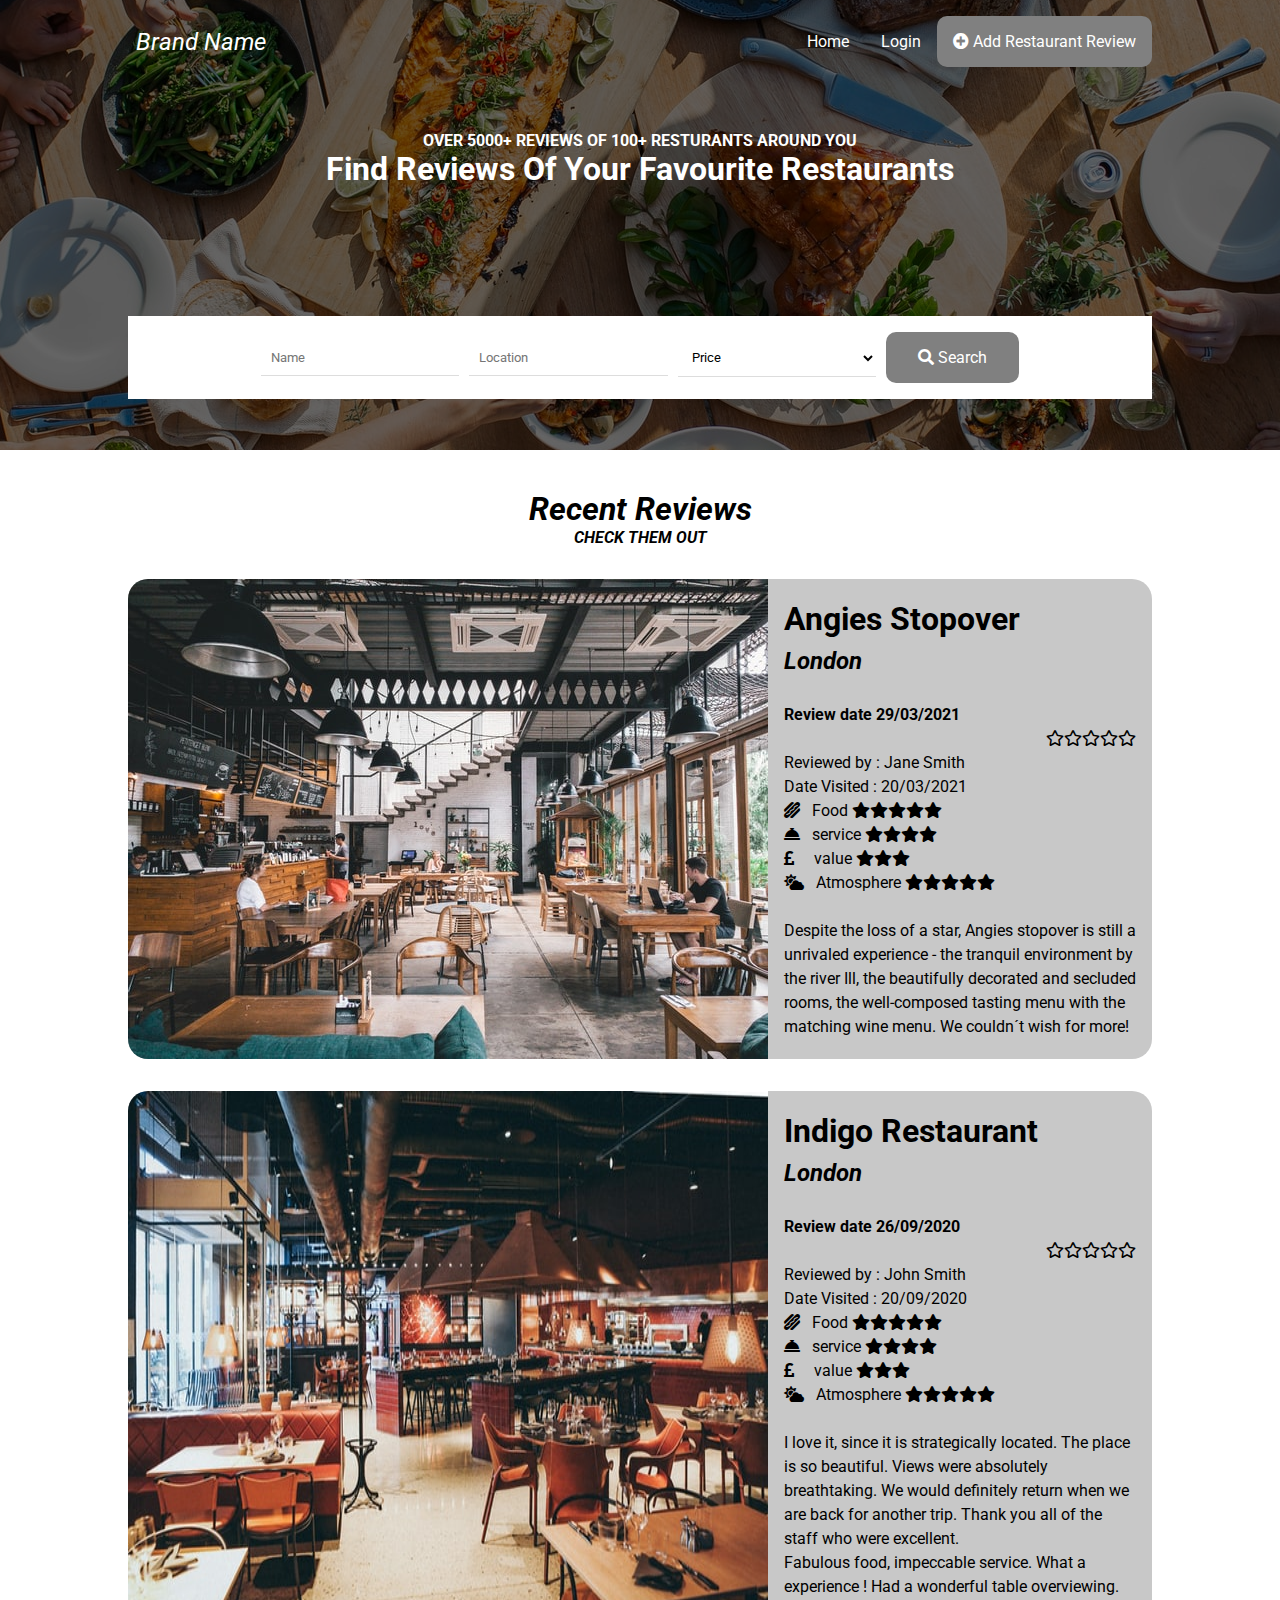
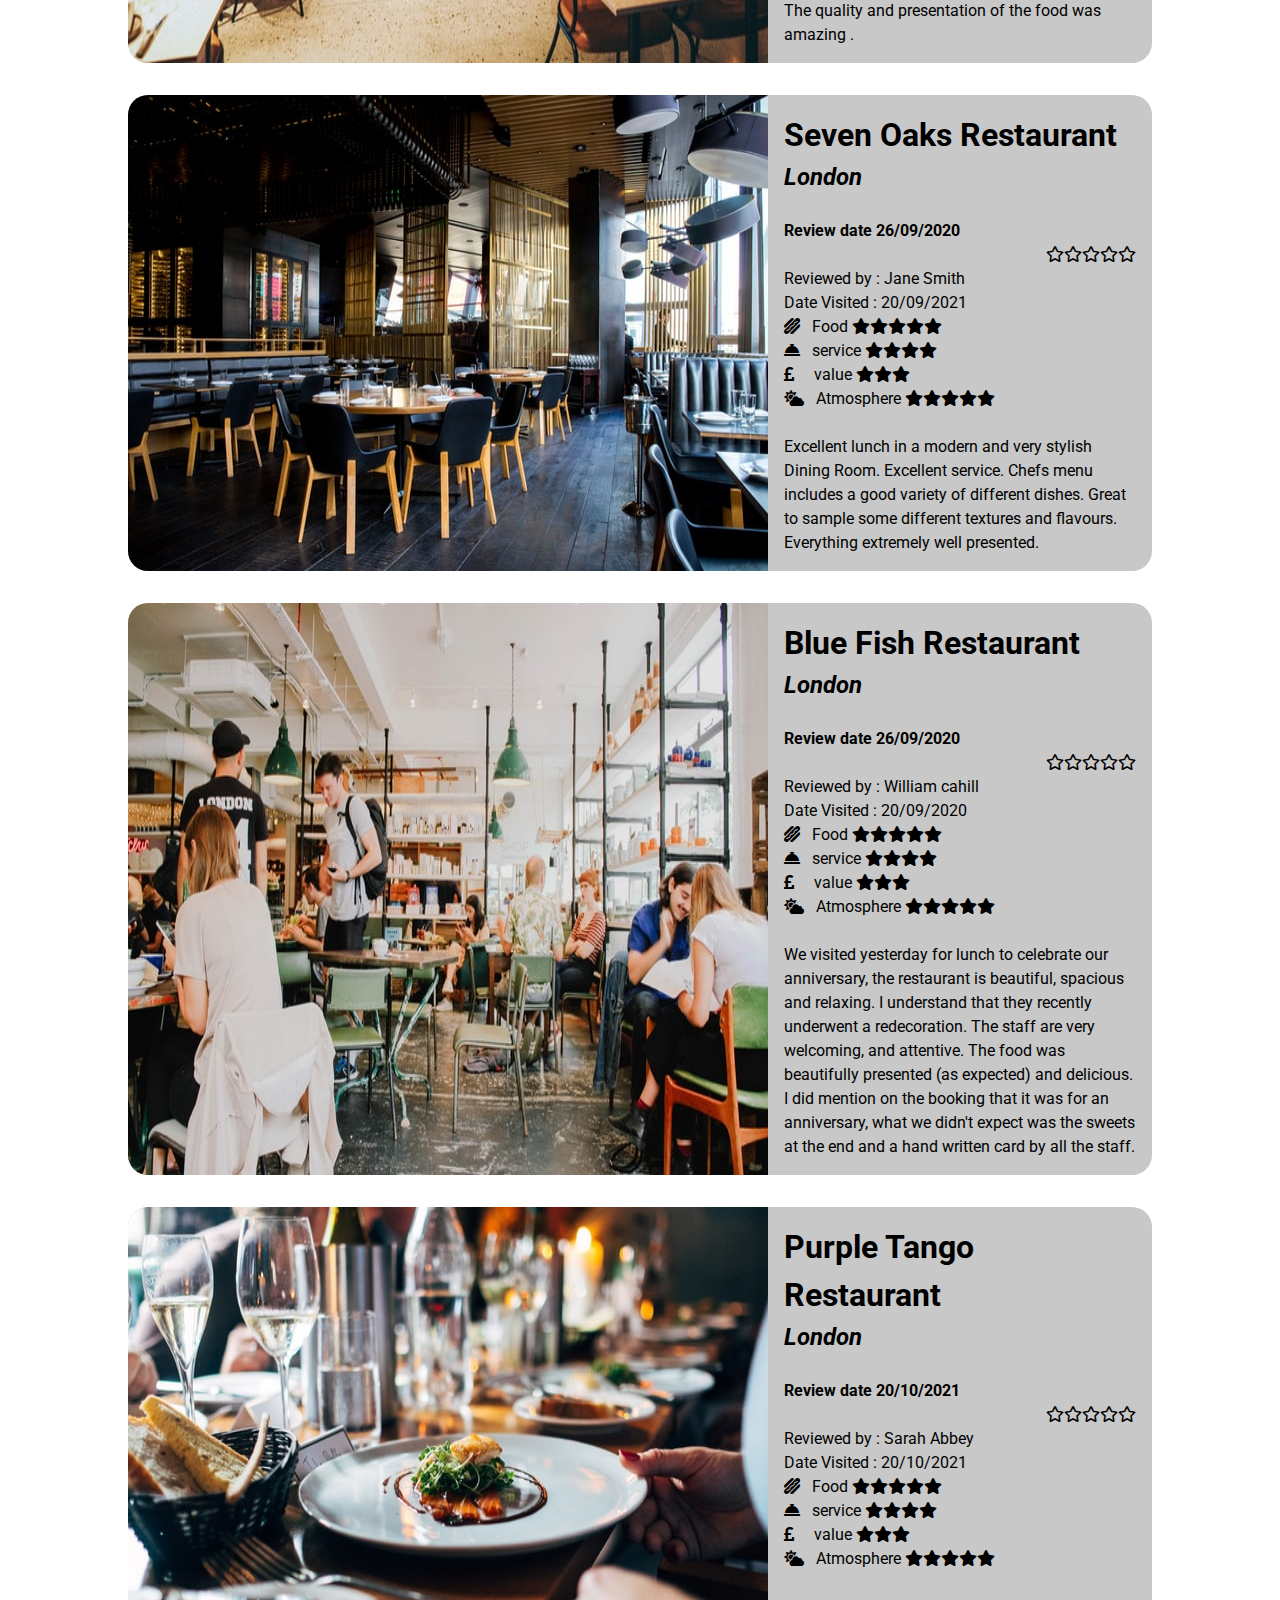
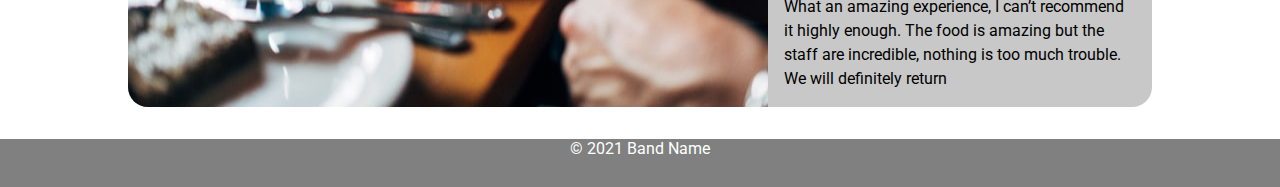
<file: index.html>
<!DOCTYPE html>
<html lang="en">
<head>
    <meta charset="UTF-8">
    <meta http-equiv="X-UA-Compatible" content="IE=edge">
    <meta name="viewport" content="width=device-width, initial-scale=1.0">
    <link rel="stylesheet" href="https://cdnjs.cloudflare.com/ajax/libs/font-awesome/5.15.3/css/all.min.css">
    <link rel="stylesheet" href="css/mainStyle.css">
    <script src="js/script.js" defer></script>
    <title>Review Site</title>
</head>
<body>
    <div class="img-container">
            <nav class="navbar main-container">
                <div class="brand-title">Brand Name</div>
                <a href="#" class="toggle-button">
                    <span class="bar"></span>
                    <span class="bar"></span>
                    <span class="bar"></span>
                </a>
                <div class="navbar-links">
                    <ul>
                        <li><a href="#">Home</a></li>
                        <li><a href="login.html">Login</a></li>
                        <li><a href="addNewRestaurant.html" class="btn"><i class="fas fa-plus-circle"></i>      Add Restaurant Review</a></li>
                    </ul>
                </div>
            </nav>
            <div class="search main-container">
                <div class="herotext">
                    <h2>OVER 5000+ REVIEWS OF 100+ RESTURANTS AROUND YOU</h2>
                    <h1>Find Reviews Of Your Favourite Restaurants</h1>
                </div>
                <div class="form-wrapper">
                    <form class="form-inline" action="#">
                        <input class="inlinestyle" type="email" id="text" placeholder="Name" name="Restaurant">
                        <input class="inlinestyle" type="text" id="location" placeholder="Location" name="location">
                        <select name="price" class="inlinestyle">
                            <option selected>Price</option>
                            <option value="£10 - £50">£10 - £50</option>
                            <option value="£50 - £100">£50 - £100</option>
                            <option value="£100 - £200">£100 - £200</option>
                        </select>
                        <a href="#" class="sbtn"><i class="fas fa-search"></i></i> Search</a>
                    </form>
                </div>
            </div>
    </div>
    <div>
        <div class="card-heading">
            <h2>Recent Reviews</h2>
            <h3>CHECK THEM OUT</h3>
        </div>
        <div class="card-container sub-container">
            <img src="images/restaurant1.jpg" alt="restaurant">
            <div class="card-txt">
                <h1 class="restName"> <a href="restaurantPage.html"> Angies Stopover </a> </h1>
                <h2 class="slant">London</h2> <br>
                <h4>Review date 29/03/2021</h4>
                <p class="star-rating"><i class="far fa-star"></i><i class="far fa-star"></i><i class="far fa-star"></i><i class="far fa-star"></i><i class="far fa-star"></i></p>
                <p class="reviewedBy">Reviewed by : Jane Smith</p>
                <p>Date Visited : 20/03/2021</p>
                <div class="ratings">
                <p><i class="fas fa-hotdog"></i> &nbsp; Food <i class="fas fa-star"></i><i class="fas fa-star"></i><i class="fas fa-star"></i><i class="fas fa-star"></i><i class="fas fa-star"></i></p>
                <p><i class="fas fa-concierge-bell"></i> &nbsp; service  <i class="fas fa-star"></i><i class="fas fa-star"></i><i class="fas fa-star"></i><i class="fas fa-star"></i> </p>
                <p><i class="fas fa-pound-sign"></i> &nbsp;  &nbsp; value <i class="fas fa-star"></i><i class="fas fa-star"></i><i class="fas fa-star"></i> 
                </p>
                <p><i class="fas fa-cloud-sun"></i> &nbsp; Atmosphere  <i class="fas fa-star"></i><i class="fas fa-star"></i><i class="fas fa-star"></i><i class="fas fa-star"></i><i class="fas fa-star"></i> </p>
                </div>
                <p class="restReview"> Despite the loss of a star, Angies stopover is still a unrivaled experience - the tranquil environment by the river Ill, the beautifully decorated and secluded rooms, the well-composed tasting menu with the matching wine menu. We couldn´t wish for more!
                </p>
            </div>
        </div>
        <div class="card-container sub-container">
            <img src="images/restaurant2.jpg" alt="restaurant">
            <div class="card-txt">
                <h1 class="restName"> <a href="restaurantPage2.html">Indigo Restaurant</a> </h1>
                <h2 class="slant">London</h2> <br>
                <h4>Review date 26/09/2020</h4>
                <p class="star-rating"><i class="far fa-star"></i><i class="far fa-star"></i><i class="far fa-star"></i><i class="far fa-star"></i><i class="far fa-star"></i></p>
                <p class="reviewedBy">Reviewed by : John Smith</p>
                <p>Date Visited : 20/09/2020</p>
                <div class="ratings">
                <p><i class="fas fa-hotdog"></i> &nbsp; Food <i class="fas fa-star"></i><i class="fas fa-star"></i><i class="fas fa-star"></i><i class="fas fa-star"></i><i class="fas fa-star"></i></p>
                <p><i class="fas fa-concierge-bell"></i> &nbsp; service  <i class="fas fa-star"></i><i class="fas fa-star"></i><i class="fas fa-star"></i><i class="fas fa-star"></i> </p>
                <p><i class="fas fa-pound-sign"></i> &nbsp;  &nbsp; value <i class="fas fa-star"></i><i class="fas fa-star"></i><i class="fas fa-star"></i> 
                </p>
                <p><i class="fas fa-cloud-sun"></i> &nbsp; Atmosphere  <i class="fas fa-star"></i><i class="fas fa-star"></i><i class="fas fa-star"></i><i class="fas fa-star"></i><i class="fas fa-star"></i> </p>
                </div>
                <p class="restReview"> I love it, since it is strategically located. The place is so beautiful. Views were absolutely breathtaking. We would definitely return when we are back for another trip. Thank you all of the staff who were excellent.
                </p>
                <p>Fabulous food, impeccable service. What a experience ! Had a wonderful table overviewing. The quality and presentation of the food was amazing . </p>
            </div>
        </div>
        <div class="card-container sub-container">
            <img src="images/restaurant3.jpg" alt="restaurant">
            <div class="card-txt">
                <h1 class="restName"> <a href="restaurantPage3.html"> Seven Oaks Restaurant</a></h1>
                <h2 class="slant">London</h2> <br>
                <h4>Review date 26/09/2020</h4>
                <p class="star-rating"><i class="far fa-star"></i><i class="far fa-star"></i><i class="far fa-star"></i><i class="far fa-star"></i><i class="far fa-star"></i></p>
                <p class="reviewedBy">Reviewed by : Jane Smith</p>
                <p>Date Visited : 20/09/2021</p>
                <div class="ratings">
                <p><i class="fas fa-hotdog"></i> &nbsp; Food <i class="fas fa-star"></i><i class="fas fa-star"></i><i class="fas fa-star"></i><i class="fas fa-star"></i><i class="fas fa-star"></i></p>
                <p><i class="fas fa-concierge-bell"></i> &nbsp; service  <i class="fas fa-star"></i><i class="fas fa-star"></i><i class="fas fa-star"></i><i class="fas fa-star"></i> </p>
                <p><i class="fas fa-pound-sign"></i> &nbsp;  &nbsp; value <i class="fas fa-star"></i><i class="fas fa-star"></i><i class="fas fa-star"></i> 
                </p>
                <p><i class="fas fa-cloud-sun"></i> &nbsp; Atmosphere  <i class="fas fa-star"></i><i class="fas fa-star"></i><i class="fas fa-star"></i><i class="fas fa-star"></i><i class="fas fa-star"></i> </p>
                </div>
                <p class="restReview"> Excellent lunch in a modern and very stylish Dining Room. Excellent service. Chefs menu includes a good variety of different dishes. Great to sample some different textures and flavours. Everything extremely well presented.  </p>
            </div>
        </div>
        <div class="card-container sub-container">
            <img src="images/restaurant4.jpg" alt="restaurant">
            <div class="card-txt">
                <h1 class="restName"> <a href="restaurantPage4.html"> Blue Fish Restaurant</a></h1>
                <h2 class="slant">London</h2> <br>
                <h4>Review date 26/09/2020</h4>
                <p class="star-rating"><i class="far fa-star"></i><i class="far fa-star"></i><i class="far fa-star"></i><i class="far fa-star"></i><i class="far fa-star"></i></p>
                <p class="reviewedBy">Reviewed by : William cahill</p>
                <p>Date Visited : 20/09/2020</p>
                <div class="ratings">
                <p><i class="fas fa-hotdog"></i> &nbsp; Food <i class="fas fa-star"></i><i class="fas fa-star"></i><i class="fas fa-star"></i><i class="fas fa-star"></i><i class="fas fa-star"></i></p>
                <p><i class="fas fa-concierge-bell"></i> &nbsp; service  <i class="fas fa-star"></i><i class="fas fa-star"></i><i class="fas fa-star"></i><i class="fas fa-star"></i> </p>
                <p><i class="fas fa-pound-sign"></i> &nbsp;  &nbsp; value <i class="fas fa-star"></i><i class="fas fa-star"></i><i class="fas fa-star"></i> 
                </p>
                <p><i class="fas fa-cloud-sun"></i> &nbsp; Atmosphere  <i class="fas fa-star"></i><i class="fas fa-star"></i><i class="fas fa-star"></i><i class="fas fa-star"></i><i class="fas fa-star"></i> </p>
                </div>
                <p class="restReview"> We visited yesterday for lunch to celebrate our anniversary, the restaurant is beautiful, spacious and relaxing. I understand that they recently underwent a redecoration. The staff are very welcoming, and attentive. The food was beautifully presented (as expected) and delicious. I did mention on the booking that it was for an anniversary, what we didn't expect was the sweets at the end and a hand written card by all the staff.  </p>
            </div>
        </div>
        <div class="card-container sub-container">
            <img src="images/restaurant5.jpg" alt="restaurant">
            <div class="card-txt">
                <h1 class="restName"> <a href="restaurantPage5.html"> Purple Tango Restaurant</a></h1>
                <h2 class="slant">London</h2> <br>
                <h4>Review date 20/10/2021</h4>
                <p class="star-rating"><i class="far fa-star"></i><i class="far fa-star"></i><i class="far fa-star"></i><i class="far fa-star"></i><i class="far fa-star"></i></p>
                <p class="reviewedBy">Reviewed by : Sarah Abbey</p>
                <p>Date Visited : 20/10/2021</p>
                <div class="ratings">
                <p><i class="fas fa-hotdog"></i> &nbsp; Food <i class="fas fa-star"></i><i class="fas fa-star"></i><i class="fas fa-star"></i><i class="fas fa-star"></i><i class="fas fa-star"></i></p>
                <p><i class="fas fa-concierge-bell"></i> &nbsp; service  <i class="fas fa-star"></i><i class="fas fa-star"></i><i class="fas fa-star"></i><i class="fas fa-star"></i> </p>
                <p><i class="fas fa-pound-sign"></i> &nbsp;  &nbsp; value <i class="fas fa-star"></i><i class="fas fa-star"></i><i class="fas fa-star"></i> 
                </p>
                <p><i class="fas fa-cloud-sun"></i> &nbsp; Atmosphere  <i class="fas fa-star"></i><i class="fas fa-star"></i><i class="fas fa-star"></i><i class="fas fa-star"></i><i class="fas fa-star"></i> </p>
                </div>
                <p class="restReview"> What an amazing experience, I can’t recommend it highly enough.
                The food is amazing but the staff are incredible, nothing is too much trouble. We will definitely return </p>
            </div>
        </div>
    </div>
    <div class="footer">
         <p> &copy; 2021 Band Name</p>
    </div>


</body>
</html>
</file>
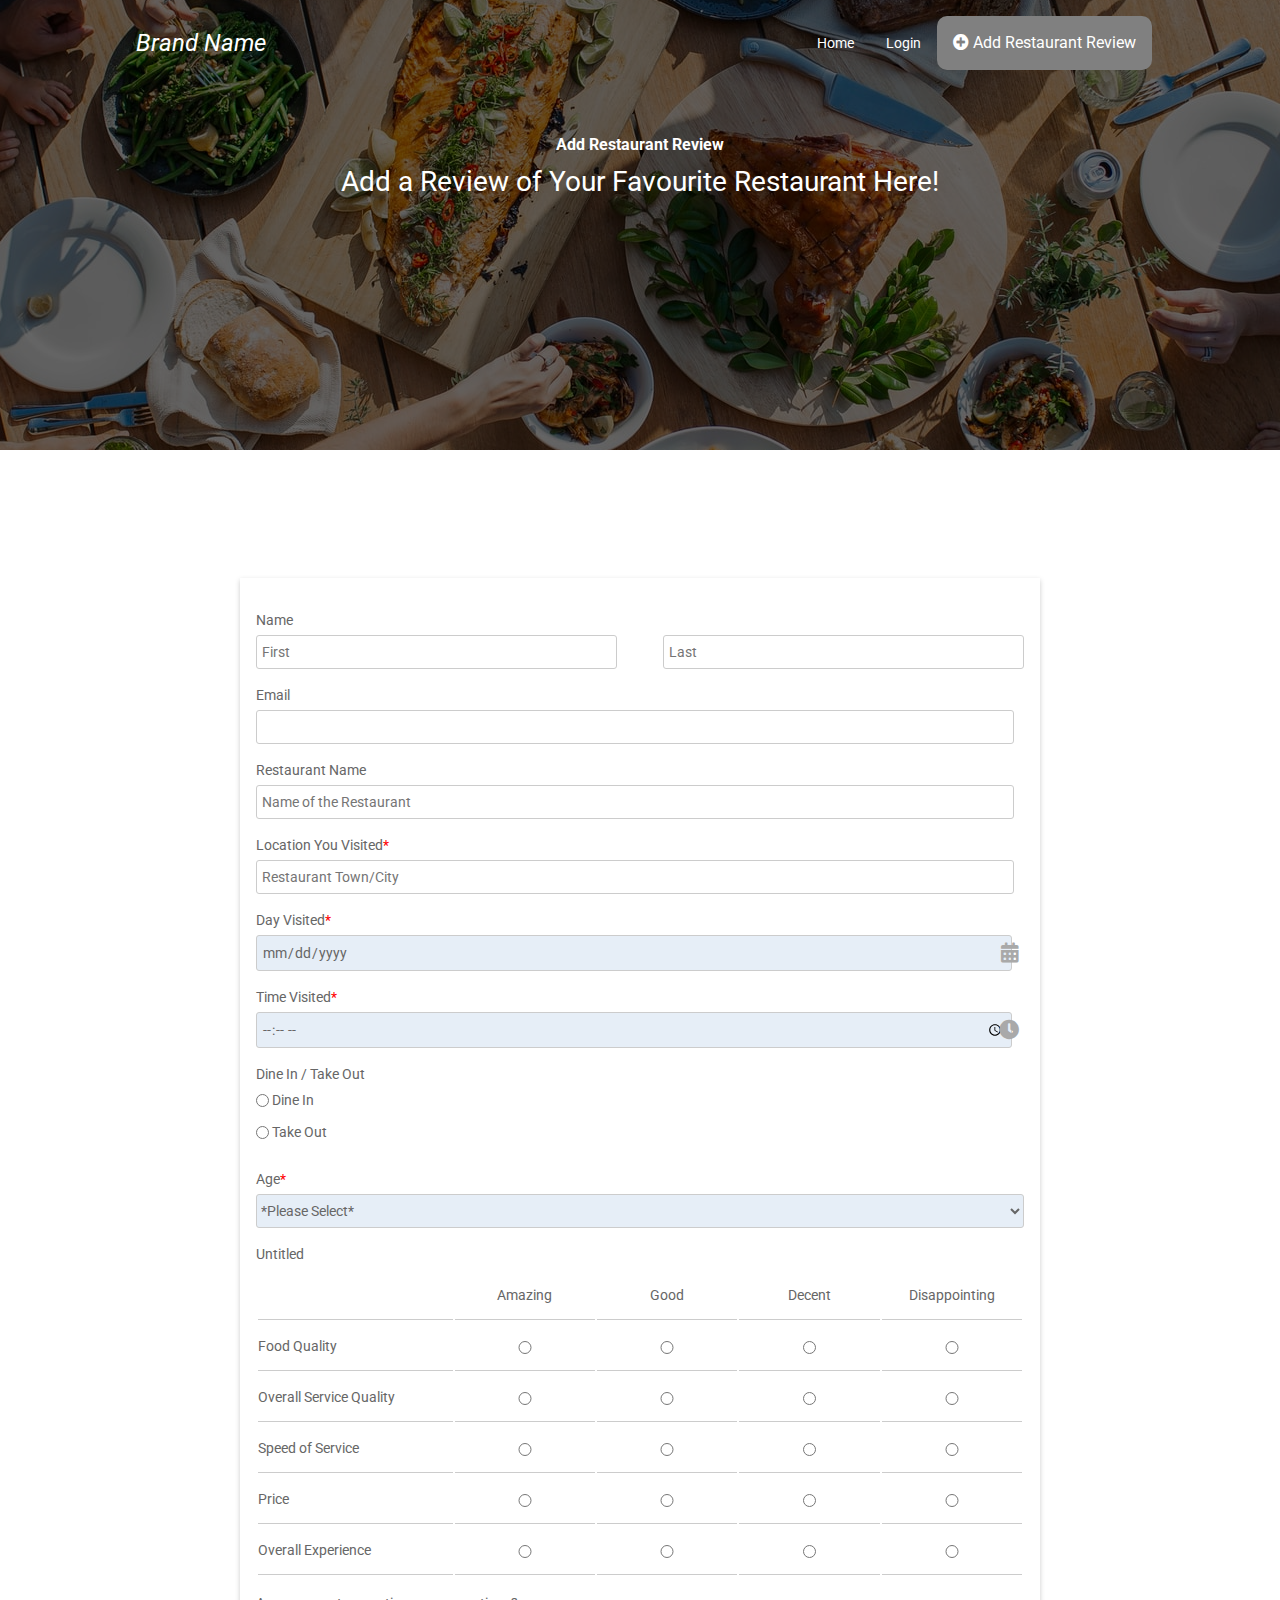
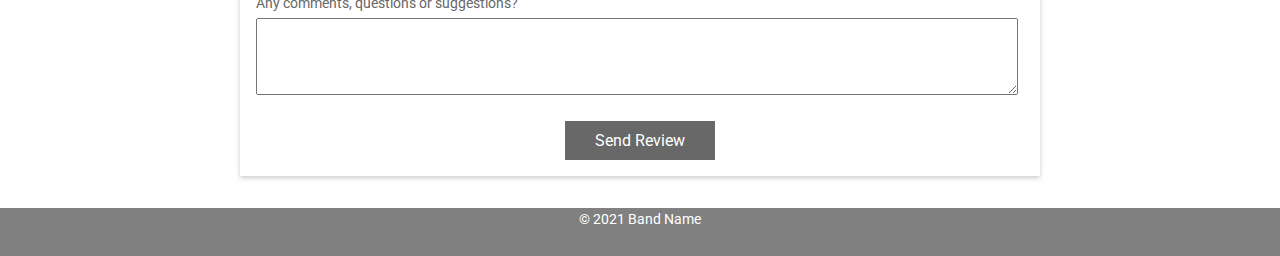
<file: addNewRestaurant.html>
<!DOCTYPE html>
<html lang="en">
<head>
    <meta charset="UTF-8">
    <meta http-equiv="X-UA-Compatible" content="IE=edge">
    <meta name="viewport" content="width=device-width, initial-scale=1.0">
    <link rel="stylesheet" href="https://cdnjs.cloudflare.com/ajax/libs/font-awesome/5.15.3/css/all.min.css">
    <link rel="stylesheet" href="/css/reviewFormstyle.css">
    <link rel="stylesheet" href="css/mainStyle.css">
    <script src="js/script.js" defer></script>
    <title>Review Site</title>
</head>
<body>
    <div class="img-container">
            <nav class="navbar main-container">
                <div class="brand-title">Brand Name</div>
                <a href="#" class="toggle-button">
                    <span class="bar"></span>
                    <span class="bar"></span>
                    <span class="bar"></span>
                </a>
                <div class="navbar-links">
                    <ul>
                        <li><a href="index.html">Home</a></li>
                        <li><a href="login.html">Login</a></li>
                        <li><a href="addNewRestaurant.html" class="btn"><i class="fas fa-plus-circle"></i>      Add Restaurant Review</a></li>
                    </ul>
                </div>
            </nav>
            <div class="search main-container">
                <div class="herotext">
                    <h2>Add Restaurant Review</h2>
                    <h1>Add a Review of Your Favourite Restaurant Here!</h1>
                </div>
            </div>
    </div>
    <div id="testbox">
        <form action="/">
        
          <h4>Name</h4>
          <div class="name">
            <input type="text" name="name" placeholder="First" />
            <input type="text" name="name" placeholder="Last" />
          </div>
          <h4>Email</h4>
          <input type="email" name="Email" />
          <h4>Restaurant Name</h4>
            <input type="text" name="restaurant_name" placeholder="Name of the Restaurant" />
          <h4>Location You Visited<span>*</span></h4>
          <input type="text" name="restaurant_location" placeholder="Restaurant Town/City" />
          <h4>Day Visited<span>*</span></h4>
          <div class="day-visited">
            <input type="date" name="dayvisited" required/>
            <i class="fas fa-calendar-alt"></i>
          </div>
          <h4>Time Visited<span>*</span></h4>
      <div class="time-visited">
            <input type="time" name="timevisited" required/>
            <i class="fas fa-clock"></i>
          </div>
          <h4>Dine In / Take Out</h4>
          <div class="question-answer">
            <label><input type="radio" value="none" name="Dine" /> Dine In</label>
            <label><input type="radio" value="none" name="Dine" /> Take Out</label>
          </div>
          <h4>Age<span>*</span></h4>
          <select>
            <option class="disabled" value="location" disabled selected>*Please Select*</option>
            <option value="under 13">Under 13</option>
            <option value="13-17">13-17</option>
            <option value="18-24">18-24</option>
            <option value="25-34">25-34</option>
            <option value="35-44">35-44</option>
            <option value="45-54">45-54</option>
            <option value="55 or older">55 or older</option>
          </select>
          <h4>Untitled</h4>
          <table>
            <tr>
              <th class="first-col"></th>
              <th>Amazing</th>
              <th>Good</th>
              <th>Decent</th>
              <th>Disappointing</th>
            </tr>
            <tr>
              <td class="first-col">Food Quality</td>
              <td><input type="radio" value="none" name="Food" /></td>
              <td><input type="radio" value="none" name="Food" /></td>
              <td><input type="radio" value="none" name="Food" /></td>
              <td><input type="radio" value="none" name="Food" /></td>
            </tr>
            <tr>
              <td class="first-col">Overall Service Quality</td>
              <td><input type="radio" value="none" name="Service" /></td>
              <td><input type="radio" value="none" name="Service" /></td>
              <td><input type="radio" value="none" name="Service" /></td>
              <td><input type="radio" value="none" name="Service" /></td>
            </tr>
            <tr>
              <td class="first-col">Speed of Service</td>
              <td><input type="radio" value="none" name="Speed" /></td>
              <td><input type="radio" value="none" name="Speed" /></td>
              <td><input type="radio" value="none" name="Speed" /></td>
              <td><input type="radio" value="none" name="Speed" /></td>
            </tr>
            <tr>
              <td class="first-col">Price</td>
              <td><input type="radio" value="none" name="Price" /></td>
              <td><input type="radio" value="none" name="Price" /></td>
              <td><input type="radio" value="none" name="Price" /></td>
              <td><input type="radio" value="none" name="Price" /></td>
            </tr>
            <tr>
              <td class="first-col">Overall Experience</td>
              <td><input type="radio" value="none" name="Experience" /></td>
              <td><input type="radio" value="none" name="Experience" /></td>
              <td><input type="radio" value="none" name="Experience" /></td>
              <td><input type="radio" value="none" name="Experience" /></td>
            </tr>
          </table>
          <h4>Any comments, questions or suggestions?</h4>
          <textarea rows="5"></textarea>
          <div class="btn-block">
            <button type="submit" href="/">Send Review</button>
          </div>
        </form>
    </div>
    <div class="footer">
         <p> &copy; 2021 Band Name</p>
    </div>


</body>
</html>
</file>
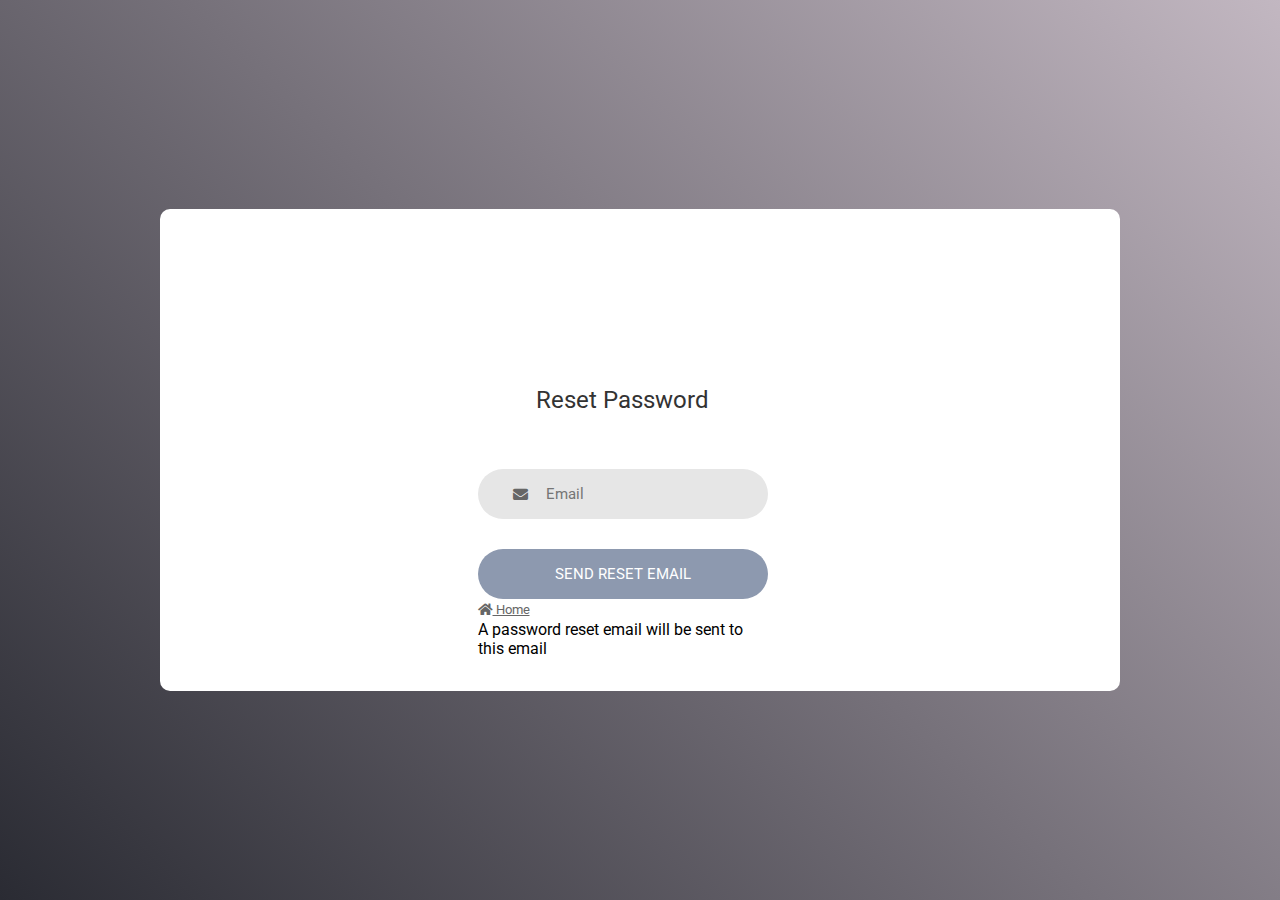
<file: forgotPassword.html>
<!DOCTYPE html>
<html lang="en">
<head>
	<title>Forgot Password</title>
	<meta charset="UTF-8">
	<meta name="viewport" content="width=device-width, initial-scale=1">
	<link rel="stylesheet" href="https://cdnjs.cloudflare.com/ajax/libs/font-awesome/5.15.3/css/all.min.css">
	<link rel="stylesheet" type="text/css" href="/css/loginForm.css">

</head>
<body>
	
	<div class="limiter">
		<div class="container-login100">
			<div class="wrap-login100">

				<form class="login100-form validate-form">
					<span class="login100-form-title">
						Reset Password
					</span>

					<div class="wrap-input100 validate-input" data-validate = "Valid email is required: ex@abc.xyz">
						<input class="input100" type="text" name="email" placeholder="Email">
						<span class="focus-input100"></span>
						<span class="symbol-input100">
							<i class="fa fa-envelope" aria-hidden="true"></i>
						</span>
					</div>

					
					<div class="container-login100-form-btn">
						<button class="login100-form-btn">
							Send Reset Email
						</button>
					</div>

				

					<div class="text-center p-t-12">
						<a class="txt2" href="index.html">
							<i class="fas fa-home"></i>
							Home
						</a>
					</div>

					<div class="text-center p-t-136">
						
						A password reset email will be sent to this email
							
						</a>
					</div>
				</form>
			</div>
		</div>
	</div>

</body>
</html>
</file>
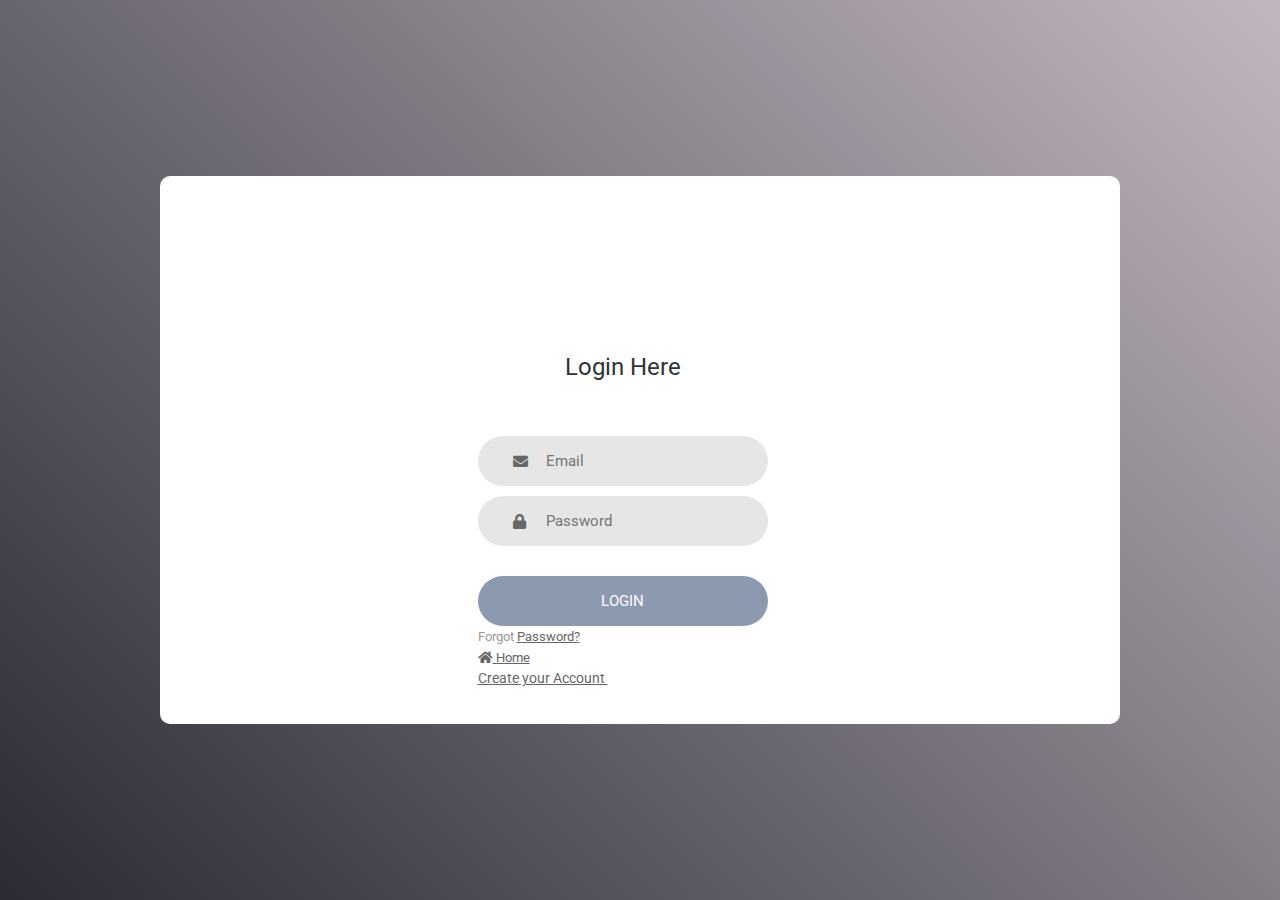
<file: login.html>
<!DOCTYPE html>
<html lang="en">
<head>
	<title>Login</title>
	<meta charset="UTF-8">
	<meta name="viewport" content="width=device-width, initial-scale=1">
	<link rel="stylesheet" href="https://cdnjs.cloudflare.com/ajax/libs/font-awesome/5.15.3/css/all.min.css">
	<link rel="stylesheet" type="text/css" href="/css/loginForm.css">

</head>
<body>
	
	<div class="limiter">
		<div class="container-login100">
			<div class="wrap-login100">
				<form class="login100-form validate-form">
					<span class="login100-form-title">
						Login Here
					</span>

					<div class="wrap-input100 validate-input" data-validate = "Valid email is required: ex@abc.xyz">
						<input class="input100" type="text" name="email" placeholder="Email">
						<span class="focus-input100"></span>
						<span class="symbol-input100">
							<i class="fa fa-envelope" aria-hidden="true"></i>
						</span>
					</div>

					<div class="wrap-input100 validate-input" data-validate = "Password is required">
						<input class="input100" type="password" name="pass" placeholder="Password">
						<span class="focus-input100"></span>
						<span class="symbol-input100">
							<i class="fa fa-lock" aria-hidden="true"></i>
						</span>
					</div>
					
					<div class="container-login100-form-btn">
						<button class="login100-form-btn">
							Login
						</button>
					</div>

					<div class="text-center p-t-12">
						<span class="txt1">
							Forgot
						</span>
						<a class="txt2" href="forgotPassword.html">
							Password?
						</a>
					</div>

					<div class="text-center p-t-12">
						<a class="txt2" href="index.html">
							<i class="fas fa-home"></i>
							Home
						</a>
					</div>

					<div class="text-center p-t-136">
						<a class="txt2" href="#">
						<a href="signUp.html">	Create your Account </a>
							<i class="fa fa-long-arrow-right m-l-5" aria-hidden="true"></i>
						</a>
					</div>
				</form>
			</div>
		</div>
	</div>

</body>
</html>
</file>
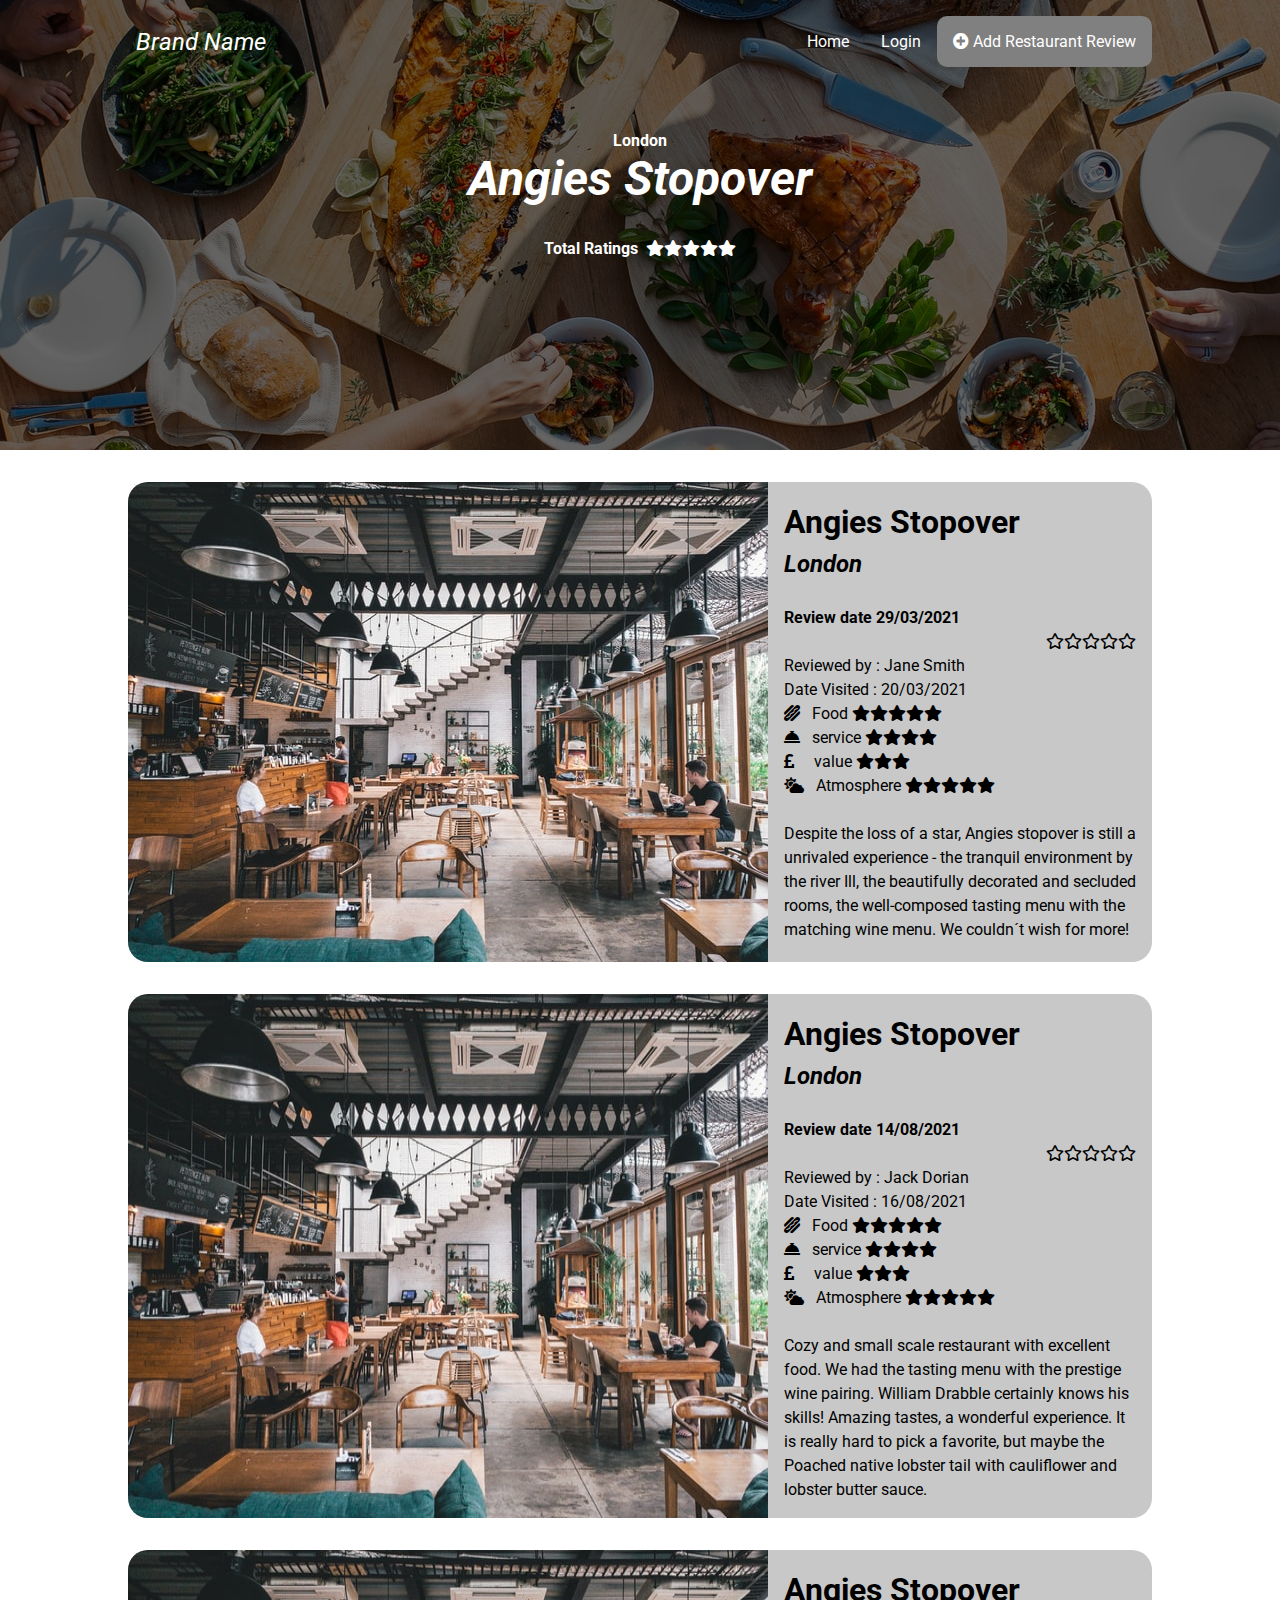
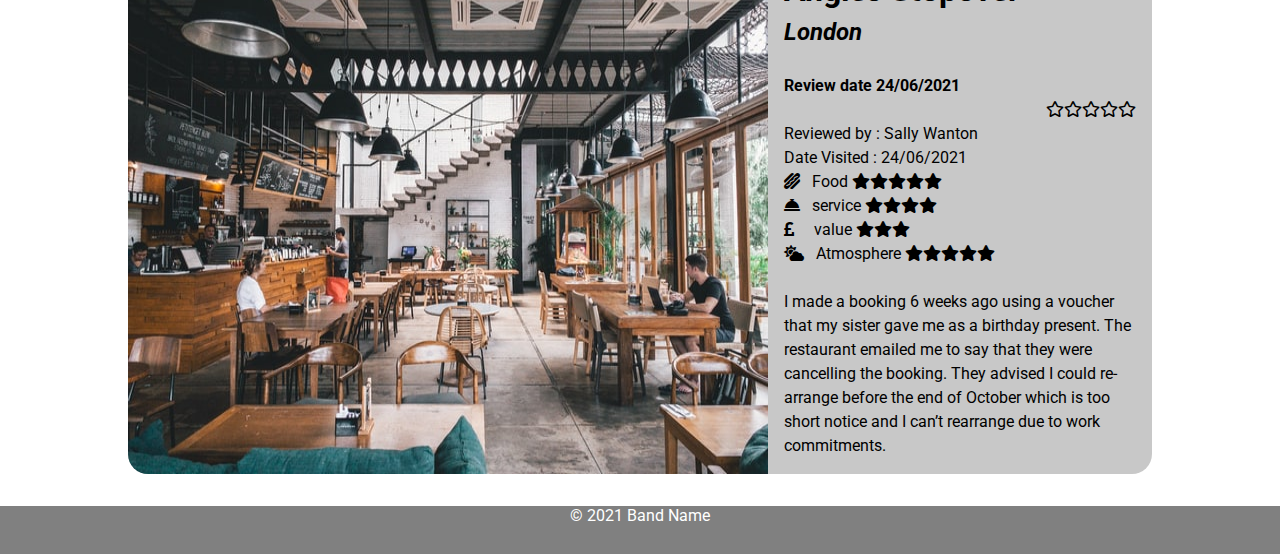
<file: restaurantPage.html>
<!DOCTYPE html>
<html lang="en">
<head>
    <meta charset="UTF-8">
    <meta http-equiv="X-UA-Compatible" content="IE=edge">
    <meta name="viewport" content="width=device-width, initial-scale=1.0">
    <link rel="stylesheet" href="https://cdnjs.cloudflare.com/ajax/libs/font-awesome/5.15.3/css/all.min.css">
    <link rel="stylesheet" href="css/mainStyle.css">
    <script src="js/script.js" defer></script>
    <title>Review Site</title>
</head>
<body>
    <div class="img-container">
            <nav class="navbar main-container">
                <div class="brand-title">Brand Name</div>
                <a href="#" class="toggle-button">
                    <span class="bar"></span>
                    <span class="bar"></span>
                    <span class="bar"></span>
                </a>
                <div class="navbar-links">
                    <ul>
                        <li><a href="index.html">Home</a></li>
                        <li><a href="login.html">Login</a></li>
                        <li><a href="addNewRestaurant.html" class="btn"><i class="fas fa-plus-circle"></i>      Add Restaurant Review</a></li>
                    </ul>
                </div>
            </nav>
            <div class="search main-container">
                <div class="herotext">
                    <h2>London</h2>
                    <h1 class="large">Angies Stopover</h1>
                    <h2 class="topSpacing medium bright">Total Ratings &nbsp;<i class="fas fa-star"></i><i class="fas fa-star"></i><i class="fas fa-star"></i><i class="fas fa-star"></i><i class="fas fa-star"></i></h2>
                </div>
            </div>
    </div>
    <div>
        <div class="card-container sub-container">
            <img src="images/restaurant1.jpg" alt="restaurant">
            <div class="card-txt">
                <h1 class="restName"> <a href="restaurantPage.html"> Angies Stopover </a> </h1>
                <h2 class="slant">London</h2> <br>
                <h4>Review date 29/03/2021</h4>
                <p class="star-rating"><i class="far fa-star"></i><i class="far fa-star"></i><i class="far fa-star"></i><i class="far fa-star"></i><i class="far fa-star"></i></p>
                <p class="reviewedBy">Reviewed by : Jane Smith</p>
                <p>Date Visited : 20/03/2021</p>
                <div class="ratings">
                <p><i class="fas fa-hotdog"></i> &nbsp; Food <i class="fas fa-star"></i><i class="fas fa-star"></i><i class="fas fa-star"></i><i class="fas fa-star"></i><i class="fas fa-star"></i></p>
                <p><i class="fas fa-concierge-bell"></i> &nbsp; service  <i class="fas fa-star"></i><i class="fas fa-star"></i><i class="fas fa-star"></i><i class="fas fa-star"></i> </p>
                <p><i class="fas fa-pound-sign"></i> &nbsp;  &nbsp; value <i class="fas fa-star"></i><i class="fas fa-star"></i><i class="fas fa-star"></i> 
                </p>
                <p><i class="fas fa-cloud-sun"></i> &nbsp; Atmosphere  <i class="fas fa-star"></i><i class="fas fa-star"></i><i class="fas fa-star"></i><i class="fas fa-star"></i><i class="fas fa-star"></i> </p>
                </div>
                <p class="restReview"> Despite the loss of a star, Angies stopover is still a unrivaled experience - the tranquil environment by the river Ill, the beautifully decorated and secluded rooms, the well-composed tasting menu with the matching wine menu. We couldn´t wish for more!
                </p>
            </div>
        </div>
        <div class="card-container sub-container">
            <img src="images/restaurant1.jpg" alt="restaurant">
            <div class="card-txt">
                <h1 class="restName"> <a href="restaurantPage.html"> Angies Stopover </a> </h1>
                <h2 class="slant">London</h2> <br>
                <h4>Review date 14/08/2021</h4>
                <p class="star-rating"><i class="far fa-star"></i><i class="far fa-star"></i><i class="far fa-star"></i><i class="far fa-star"></i><i class="far fa-star"></i></p>
                <p class="reviewedBy">Reviewed by : Jack Dorian</p>
                <p>Date Visited : 16/08/2021</p>
                <div class="ratings">
                <p><i class="fas fa-hotdog"></i> &nbsp; Food <i class="fas fa-star"></i><i class="fas fa-star"></i><i class="fas fa-star"></i><i class="fas fa-star"></i><i class="fas fa-star"></i></p>
                <p><i class="fas fa-concierge-bell"></i> &nbsp; service  <i class="fas fa-star"></i><i class="fas fa-star"></i><i class="fas fa-star"></i><i class="fas fa-star"></i> </p>
                <p><i class="fas fa-pound-sign"></i> &nbsp;  &nbsp; value <i class="fas fa-star"></i><i class="fas fa-star"></i><i class="fas fa-star"></i> 
                </p>
                <p><i class="fas fa-cloud-sun"></i> &nbsp; Atmosphere  <i class="fas fa-star"></i><i class="fas fa-star"></i><i class="fas fa-star"></i><i class="fas fa-star"></i><i class="fas fa-star"></i> </p>
                </div>
                <p class="restReview"> Cozy and small scale restaurant with excellent food. We had the tasting menu with the prestige wine pairing. William Drabble certainly knows his skills! Amazing tastes, a wonderful experience. It is really hard to pick a favorite, but maybe the Poached native lobster tail with cauliflower and lobster butter sauce.
                </p>
            </div>
        </div>
        <div class="card-container sub-container">
            <img src="images/restaurant1.jpg" alt="restaurant">
            <div class="card-txt">
                <h1 class="restName"> <a href="restaurantPage.html"> Angies Stopover </a> </h1>
                <h2 class="slant">London</h2> <br>
                <h4>Review date 24/06/2021</h4>
                <p class="star-rating"><i class="far fa-star"></i><i class="far fa-star"></i><i class="far fa-star"></i><i class="far fa-star"></i><i class="far fa-star"></i></p>
                <p class="reviewedBy">Reviewed by : Sally Wanton</p>
                <p>Date Visited : 24/06/2021</p>
                <div class="ratings">
                <p><i class="fas fa-hotdog"></i> &nbsp; Food <i class="fas fa-star"></i><i class="fas fa-star"></i><i class="fas fa-star"></i><i class="fas fa-star"></i><i class="fas fa-star"></i></p>
                <p><i class="fas fa-concierge-bell"></i> &nbsp; service  <i class="fas fa-star"></i><i class="fas fa-star"></i><i class="fas fa-star"></i><i class="fas fa-star"></i> </p>
                <p><i class="fas fa-pound-sign"></i> &nbsp;  &nbsp; value <i class="fas fa-star"></i><i class="fas fa-star"></i><i class="fas fa-star"></i> 
                </p>
                <p><i class="fas fa-cloud-sun"></i> &nbsp; Atmosphere  <i class="fas fa-star"></i><i class="fas fa-star"></i><i class="fas fa-star"></i><i class="fas fa-star"></i><i class="fas fa-star"></i> </p>
                </div>
                <p class="restReview"> I made a booking 6 weeks ago using a voucher that my sister gave me as a birthday present. The restaurant emailed me to say that they were cancelling the booking. They advised I could re-arrange before the end of October which is too short notice and I can’t rearrange due to work commitments. 
                </p>
            </div>
        </div>
    </div>
    
    <div class="footer">
         <p> &copy; 2021 Band Name</p>
    </div>


</body>
</html>
</file>
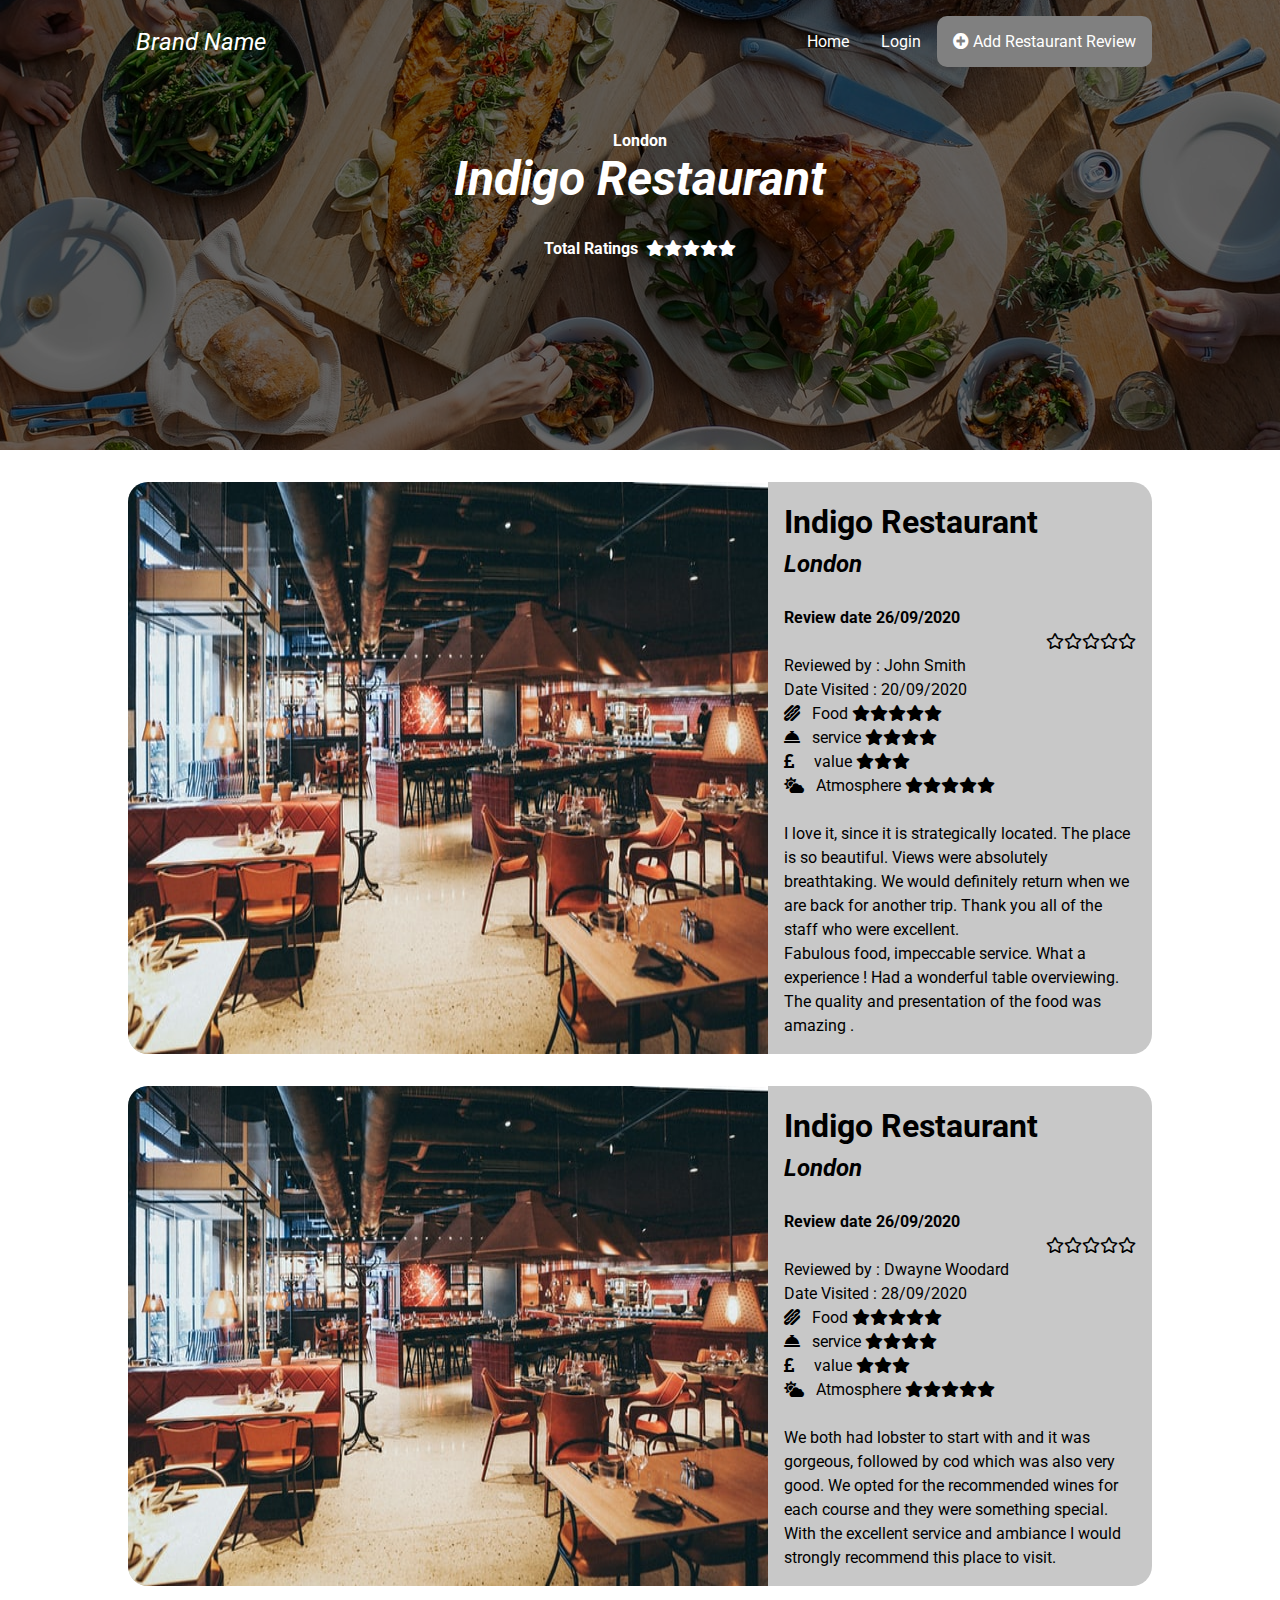
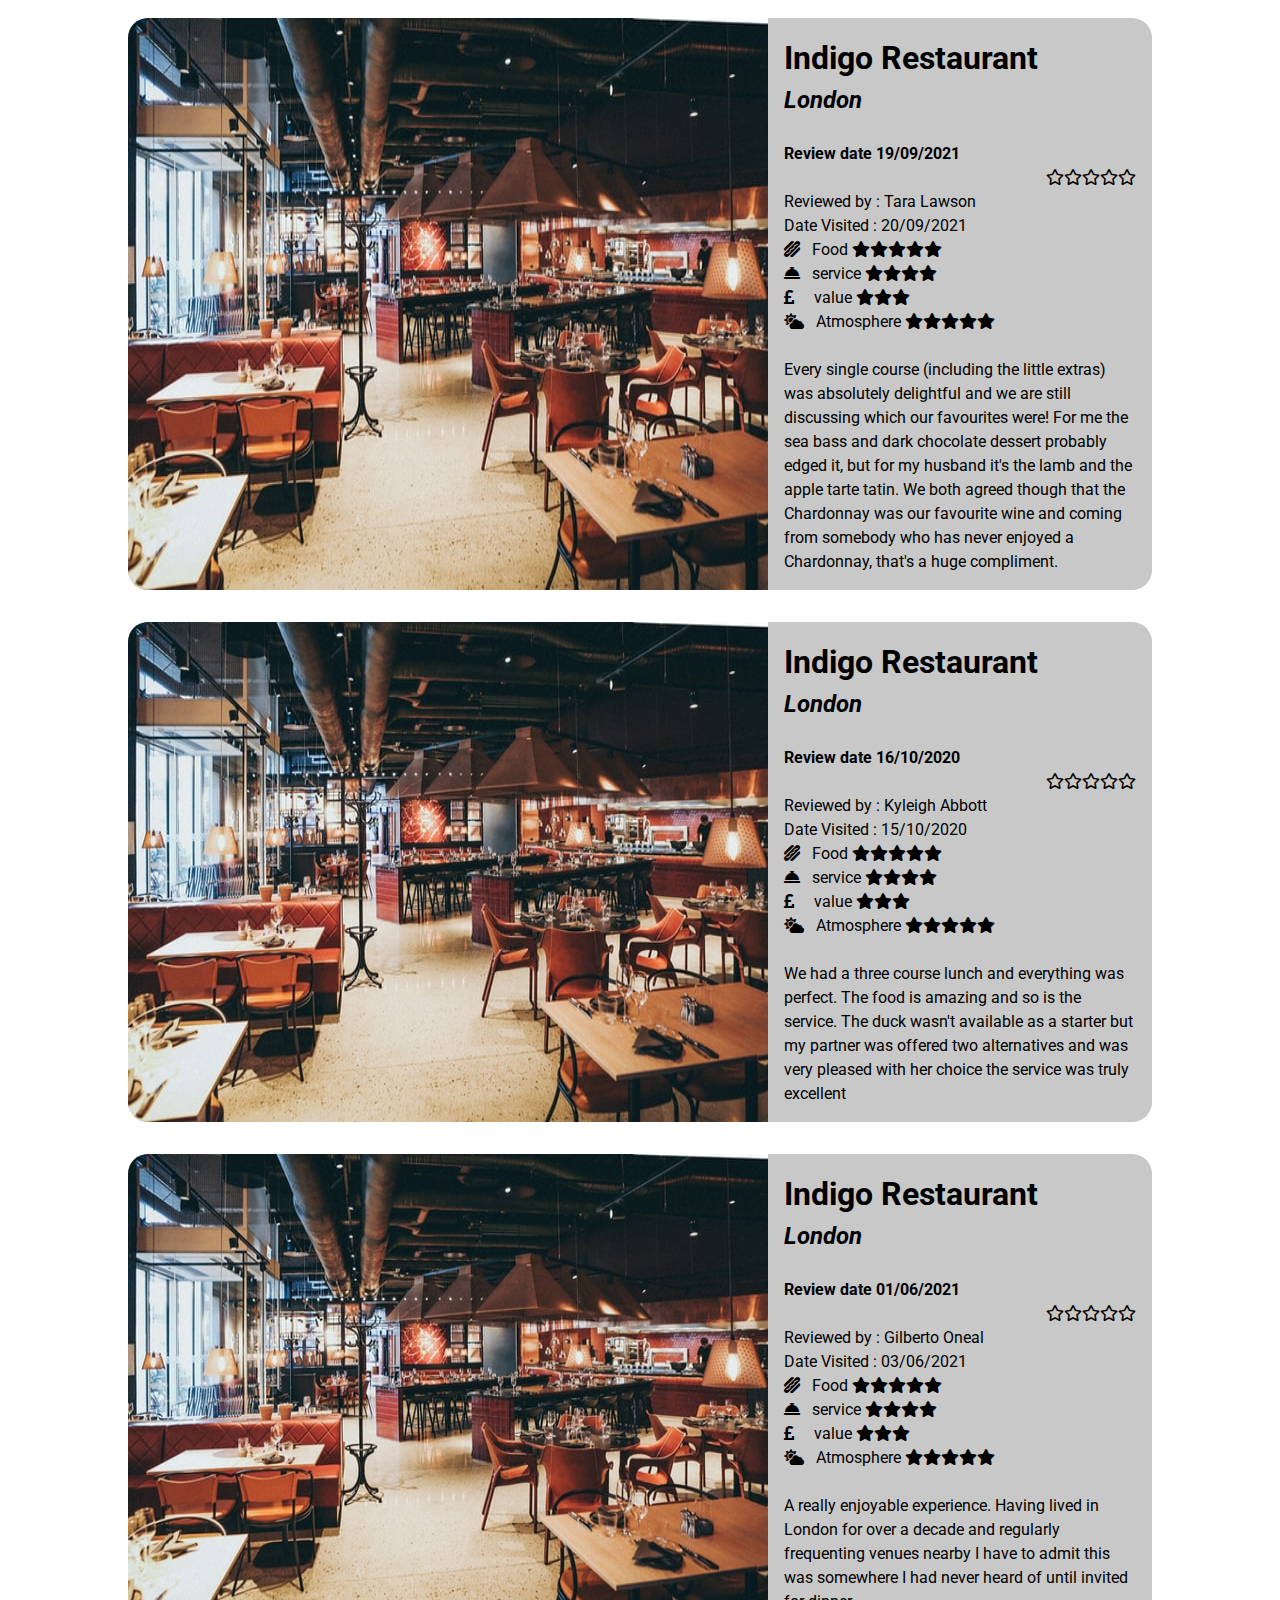
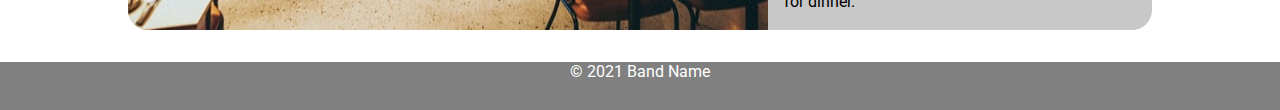
<file: restaurantPage2.html>
<!DOCTYPE html>
<html lang="en">
<head>
    <meta charset="UTF-8">
    <meta http-equiv="X-UA-Compatible" content="IE=edge">
    <meta name="viewport" content="width=device-width, initial-scale=1.0">
    <link rel="stylesheet" href="https://cdnjs.cloudflare.com/ajax/libs/font-awesome/5.15.3/css/all.min.css">
    <link rel="stylesheet" href="css/mainStyle.css">
    <script src="js/script.js" defer></script>
    <title>Review Site</title>
</head>
<body>
    <div class="img-container">
            <nav class="navbar main-container">
                <div class="brand-title">Brand Name</div>
                <a href="#" class="toggle-button">
                    <span class="bar"></span>
                    <span class="bar"></span>
                    <span class="bar"></span>
                </a>
                <div class="navbar-links">
                    <ul>
                        <li><a href="index.html">Home</a></li>
                        <li><a href="login.html">Login</a></li>
                        <li><a href="addNewRestaurant.html" class="btn"><i class="fas fa-plus-circle"></i>      Add Restaurant Review</a></li>
                    </ul>
                </div>
            </nav>
            <div class="search main-container">
                <div class="herotext">
                    <h2>London</h2>
                    <h1 class="large">Indigo Restaurant</h1>
                    <h2 class="topSpacing medium bright">Total Ratings &nbsp;<i class="fas fa-star"></i><i class="fas fa-star"></i><i class="fas fa-star"></i><i class="fas fa-star"></i><i class="fas fa-star"></i></h2>
                </div>
            </div>
    </div>
    <div>
        <div class="card-container sub-container">
            <img src="images/restaurant2.jpg" alt="restaurant">
            <div class="card-txt">
                <h1 class="restName"> <a href="restaurantPage2.html">Indigo Restaurant</a> </h1>
                <h2 class="slant">London</h2> <br>
                <h4>Review date 26/09/2020</h4>
                <p class="star-rating"><i class="far fa-star"></i><i class="far fa-star"></i><i class="far fa-star"></i><i class="far fa-star"></i><i class="far fa-star"></i></p>
                <p class="reviewedBy">Reviewed by : John Smith</p>
                <p>Date Visited : 20/09/2020</p>
                <div class="ratings">
                <p><i class="fas fa-hotdog"></i> &nbsp; Food <i class="fas fa-star"></i><i class="fas fa-star"></i><i class="fas fa-star"></i><i class="fas fa-star"></i><i class="fas fa-star"></i></p>
                <p><i class="fas fa-concierge-bell"></i> &nbsp; service  <i class="fas fa-star"></i><i class="fas fa-star"></i><i class="fas fa-star"></i><i class="fas fa-star"></i> </p>
                <p><i class="fas fa-pound-sign"></i> &nbsp;  &nbsp; value <i class="fas fa-star"></i><i class="fas fa-star"></i><i class="fas fa-star"></i> 
                </p>
                <p><i class="fas fa-cloud-sun"></i> &nbsp; Atmosphere  <i class="fas fa-star"></i><i class="fas fa-star"></i><i class="fas fa-star"></i><i class="fas fa-star"></i><i class="fas fa-star"></i> </p>
                </div>
                <p class="restReview"> I love it, since it is strategically located. The place is so beautiful. Views were absolutely breathtaking. We would definitely return when we are back for another trip. Thank you all of the staff who were excellent.
                </p>
                <p>Fabulous food, impeccable service. What a experience ! Had a wonderful table overviewing. The quality and presentation of the food was amazing . </p>
            </div>
        </div>
        <div class="card-container sub-container">
            <img src="images/restaurant2.jpg" alt="restaurant">
            <div class="card-txt">
                <h1 class="restName"> <a href="restaurantPage2.html">Indigo Restaurant</a> </h1>
                <h2 class="slant">London</h2> <br>
                <h4>Review date 26/09/2020</h4>
                <p class="star-rating"><i class="far fa-star"></i><i class="far fa-star"></i><i class="far fa-star"></i><i class="far fa-star"></i><i class="far fa-star"></i></p>
                <p class="reviewedBy">Reviewed by : Dwayne Woodard</p>
                <p>Date Visited : 28/09/2020</p>
                <div class="ratings">
                <p><i class="fas fa-hotdog"></i> &nbsp; Food <i class="fas fa-star"></i><i class="fas fa-star"></i><i class="fas fa-star"></i><i class="fas fa-star"></i><i class="fas fa-star"></i></p>
                <p><i class="fas fa-concierge-bell"></i> &nbsp; service  <i class="fas fa-star"></i><i class="fas fa-star"></i><i class="fas fa-star"></i><i class="fas fa-star"></i> </p>
                <p><i class="fas fa-pound-sign"></i> &nbsp;  &nbsp; value <i class="fas fa-star"></i><i class="fas fa-star"></i><i class="fas fa-star"></i> 
                </p>
                <p><i class="fas fa-cloud-sun"></i> &nbsp; Atmosphere  <i class="fas fa-star"></i><i class="fas fa-star"></i><i class="fas fa-star"></i><i class="fas fa-star"></i><i class="fas fa-star"></i> </p>
                </div>
                <p class="restReview"> We both had lobster to start with and it was gorgeous, followed by cod which was also very good. We opted for the recommended wines for each course and they were something special. With the excellent service and ambiance I would strongly recommend this place to visit.</p>
            </div>
        </div>
        <div class="card-container sub-container">
            <img src="images/restaurant2.jpg" alt="restaurant">
            <div class="card-txt">
                <h1 class="restName"> <a href="restaurantPage2.html">Indigo Restaurant</a> </h1>
                <h2 class="slant">London</h2> <br>
                <h4>Review date 19/09/2021</h4>
                <p class="star-rating"><i class="far fa-star"></i><i class="far fa-star"></i><i class="far fa-star"></i><i class="far fa-star"></i><i class="far fa-star"></i></p>
                <p class="reviewedBy">Reviewed by : Tara Lawson</p>
                <p>Date Visited : 20/09/2021</p>
                <div class="ratings">
                <p><i class="fas fa-hotdog"></i> &nbsp; Food <i class="fas fa-star"></i><i class="fas fa-star"></i><i class="fas fa-star"></i><i class="fas fa-star"></i><i class="fas fa-star"></i></p>
                <p><i class="fas fa-concierge-bell"></i> &nbsp; service  <i class="fas fa-star"></i><i class="fas fa-star"></i><i class="fas fa-star"></i><i class="fas fa-star"></i> </p>
                <p><i class="fas fa-pound-sign"></i> &nbsp;  &nbsp; value <i class="fas fa-star"></i><i class="fas fa-star"></i><i class="fas fa-star"></i> 
                </p>
                <p><i class="fas fa-cloud-sun"></i> &nbsp; Atmosphere  <i class="fas fa-star"></i><i class="fas fa-star"></i><i class="fas fa-star"></i><i class="fas fa-star"></i><i class="fas fa-star"></i> </p>
                </div>
                <p class="restReview"> Every single course (including the little extras) was absolutely delightful and we are still discussing which our favourites were! For me the sea bass and dark chocolate dessert probably edged it, but for my husband it's the lamb and the apple tarte tatin.
                    We both agreed though that the Chardonnay was our favourite wine and coming from somebody who has never enjoyed a Chardonnay, that's a huge compliment. </p>
            </div>
        </div>
        <div class="card-container sub-container">
            <img src="images/restaurant2.jpg" alt="restaurant">
            <div class="card-txt">
                <h1 class="restName"> <a href="restaurantPage2.html">Indigo Restaurant</a> </h1>
                <h2 class="slant">London</h2> <br>
                <h4>Review date 16/10/2020</h4>
                <p class="star-rating"><i class="far fa-star"></i><i class="far fa-star"></i><i class="far fa-star"></i><i class="far fa-star"></i><i class="far fa-star"></i></p>
                <p class="reviewedBy">Reviewed by : Kyleigh Abbott</p>
                <p>Date Visited : 15/10/2020</p>
                <div class="ratings">
                <p><i class="fas fa-hotdog"></i> &nbsp; Food <i class="fas fa-star"></i><i class="fas fa-star"></i><i class="fas fa-star"></i><i class="fas fa-star"></i><i class="fas fa-star"></i></p>
                <p><i class="fas fa-concierge-bell"></i> &nbsp; service  <i class="fas fa-star"></i><i class="fas fa-star"></i><i class="fas fa-star"></i><i class="fas fa-star"></i> </p>
                <p><i class="fas fa-pound-sign"></i> &nbsp;  &nbsp; value <i class="fas fa-star"></i><i class="fas fa-star"></i><i class="fas fa-star"></i> 
                </p>
                <p><i class="fas fa-cloud-sun"></i> &nbsp; Atmosphere  <i class="fas fa-star"></i><i class="fas fa-star"></i><i class="fas fa-star"></i><i class="fas fa-star"></i><i class="fas fa-star"></i> </p>
                </div>
                <p class="restReview"> We had a three course lunch and everything was perfect. The food is amazing and so is the service. The duck wasn't available as a starter but my partner was offered two alternatives and was very pleased with her choice the service was truly excellent</p>
            </div>
        </div>
        <div class="card-container sub-container">
            <img src="images/restaurant2.jpg" alt="restaurant">
            <div class="card-txt">
                <h1 class="restName"> <a href="restaurantPage2.html">Indigo Restaurant</a> </h1>
                <h2 class="slant">London</h2> <br>
                <h4>Review date 01/06/2021</h4>
                <p class="star-rating"><i class="far fa-star"></i><i class="far fa-star"></i><i class="far fa-star"></i><i class="far fa-star"></i><i class="far fa-star"></i></p>
                <p class="reviewedBy">Reviewed by : Gilberto Oneal</p>
                <p>Date Visited : 03/06/2021</p>
                <div class="ratings">
                <p><i class="fas fa-hotdog"></i> &nbsp; Food <i class="fas fa-star"></i><i class="fas fa-star"></i><i class="fas fa-star"></i><i class="fas fa-star"></i><i class="fas fa-star"></i></p>
                <p><i class="fas fa-concierge-bell"></i> &nbsp; service  <i class="fas fa-star"></i><i class="fas fa-star"></i><i class="fas fa-star"></i><i class="fas fa-star"></i> </p>
                <p><i class="fas fa-pound-sign"></i> &nbsp;  &nbsp; value <i class="fas fa-star"></i><i class="fas fa-star"></i><i class="fas fa-star"></i> 
                </p>
                <p><i class="fas fa-cloud-sun"></i> &nbsp; Atmosphere  <i class="fas fa-star"></i><i class="fas fa-star"></i><i class="fas fa-star"></i><i class="fas fa-star"></i><i class="fas fa-star"></i> </p>
                </div>
                <p class="restReview">A really enjoyable experience. Having lived in London for over a decade and regularly frequenting venues nearby I have to admit this was somewhere I had never heard of until invited for dinner. </p>
            </div>
        </div>
    </div>
    
    <div class="footer">
         <p> &copy; 2021 Band Name</p>
    </div>


</body>
</html>
</file>
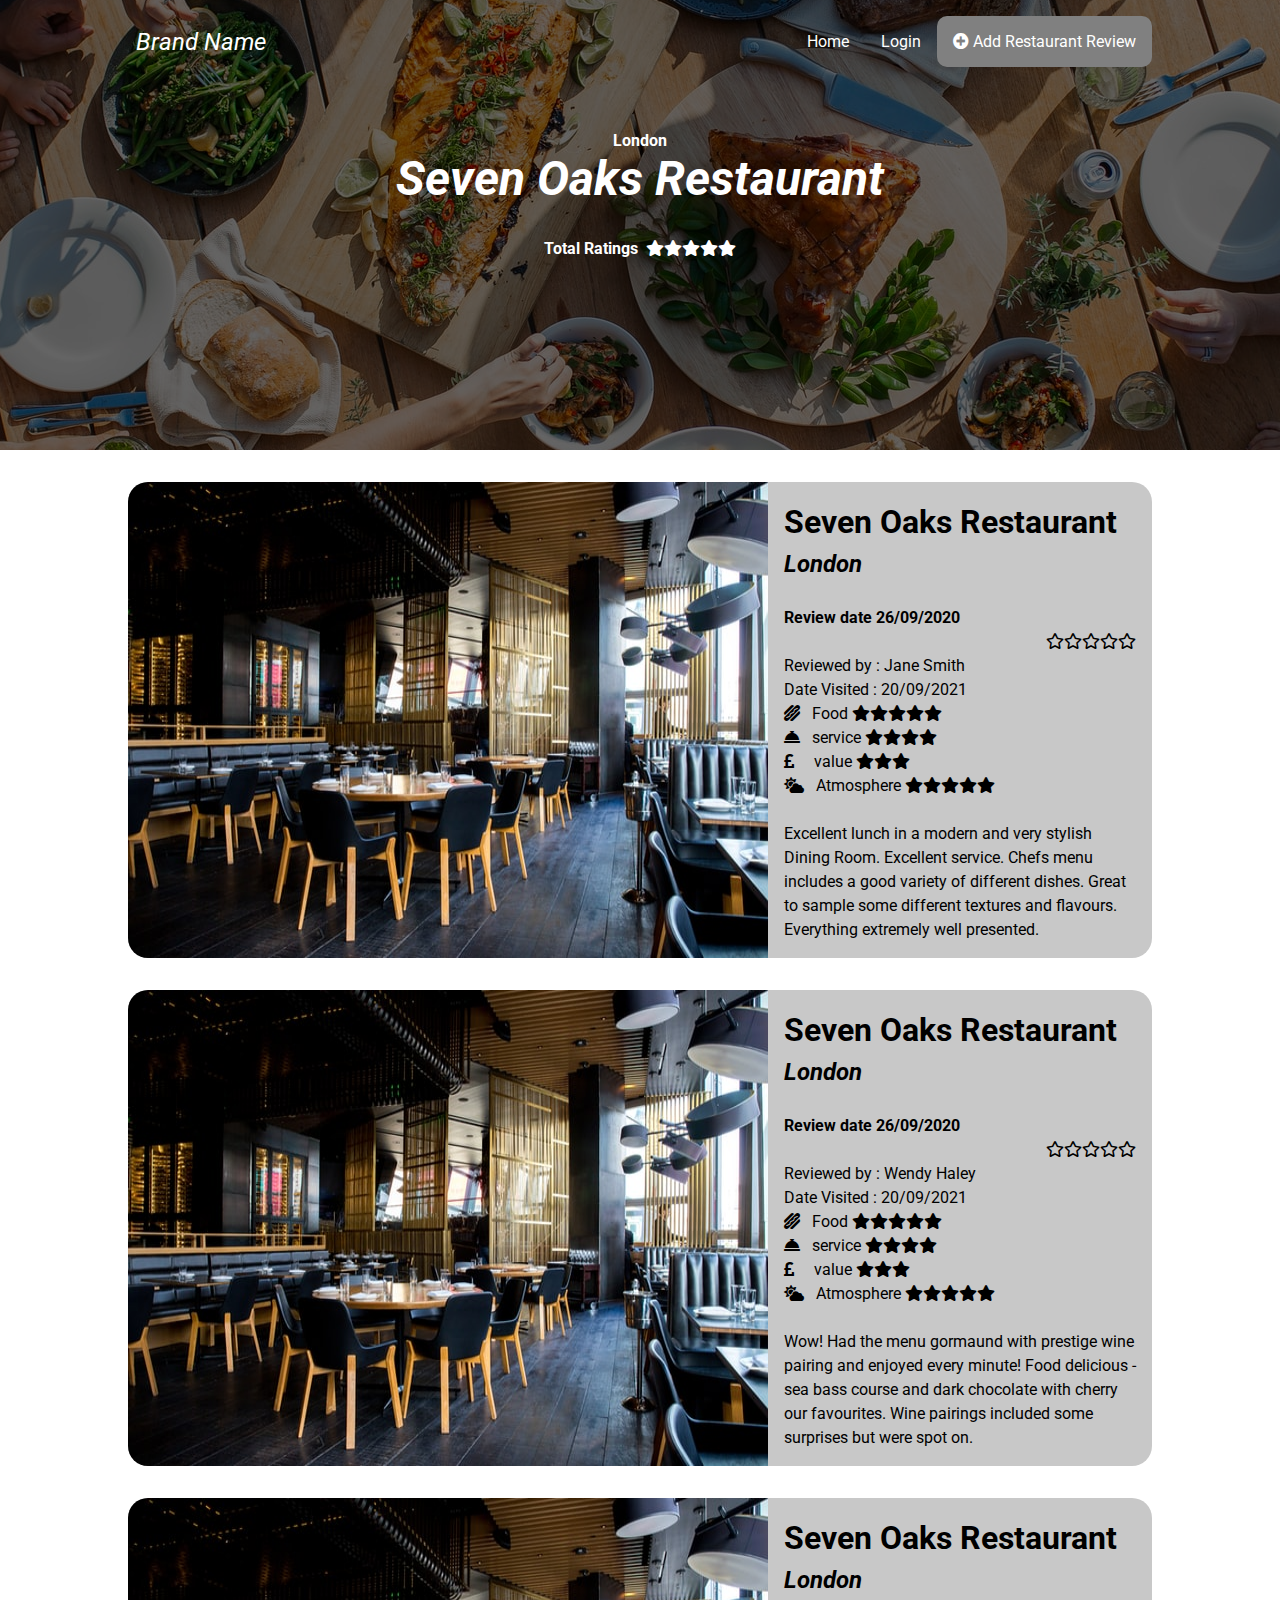
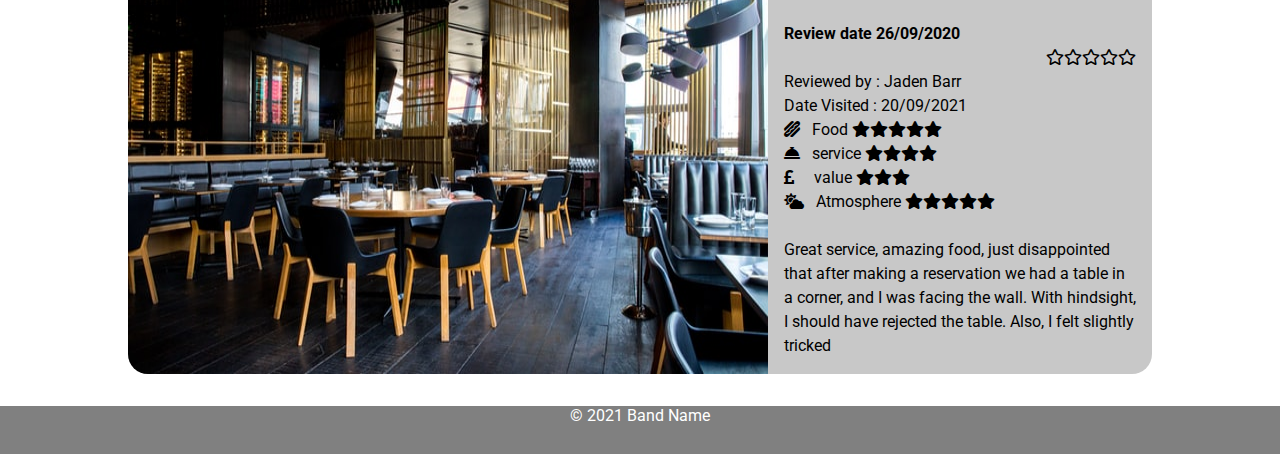
<file: restaurantPage3.html>
<!DOCTYPE html>
<html lang="en">
<head>
    <meta charset="UTF-8">
    <meta http-equiv="X-UA-Compatible" content="IE=edge">
    <meta name="viewport" content="width=device-width, initial-scale=1.0">
    <link rel="stylesheet" href="https://cdnjs.cloudflare.com/ajax/libs/font-awesome/5.15.3/css/all.min.css">
    <link rel="stylesheet" href="css/mainStyle.css">
    <script src="js/script.js" defer></script>
    <title>Review Site</title>
</head>
<body>
    <div class="img-container">
            <nav class="navbar main-container">
                <div class="brand-title">Brand Name</div>
                <a href="#" class="toggle-button">
                    <span class="bar"></span>
                    <span class="bar"></span>
                    <span class="bar"></span>
                </a>
                <div class="navbar-links">
                    <ul>
                        <li><a href="index.html">Home</a></li>
                        <li><a href="login.html">Login</a></li>
                        <li><a href="addNewRestaurant.html" class="btn"><i class="fas fa-plus-circle"></i>      Add Restaurant Review</a></li>
                    </ul>
                </div>
            </nav>
            <div class="search main-container">
                <div class="herotext">
                    <h2>London</h2>
                    <h1 class="large">Seven Oaks Restaurant</h1>
                    <h2 class="topSpacing medium bright">Total Ratings &nbsp;<i class="fas fa-star"></i><i class="fas fa-star"></i><i class="fas fa-star"></i><i class="fas fa-star"></i><i class="fas fa-star"></i></h2>
                </div>
            </div>
    </div>
    <div>
        <div class="card-container sub-container">
            <img src="images/restaurant3.jpg" alt="restaurant">
            <div class="card-txt">
                <h1 class="restName"> <a href="restaurantPage3.html"> Seven Oaks Restaurant</a></h1>
                <h2 class="slant">London</h2> <br>
                <h4>Review date 26/09/2020</h4>
                <p class="star-rating"><i class="far fa-star"></i><i class="far fa-star"></i><i class="far fa-star"></i><i class="far fa-star"></i><i class="far fa-star"></i></p>
                <p class="reviewedBy">Reviewed by : Jane Smith</p>
                <p>Date Visited : 20/09/2021</p>
                <div class="ratings">
                <p><i class="fas fa-hotdog"></i> &nbsp; Food <i class="fas fa-star"></i><i class="fas fa-star"></i><i class="fas fa-star"></i><i class="fas fa-star"></i><i class="fas fa-star"></i></p>
                <p><i class="fas fa-concierge-bell"></i> &nbsp; service  <i class="fas fa-star"></i><i class="fas fa-star"></i><i class="fas fa-star"></i><i class="fas fa-star"></i> </p>
                <p><i class="fas fa-pound-sign"></i> &nbsp;  &nbsp; value <i class="fas fa-star"></i><i class="fas fa-star"></i><i class="fas fa-star"></i> 
                </p>
                <p><i class="fas fa-cloud-sun"></i> &nbsp; Atmosphere  <i class="fas fa-star"></i><i class="fas fa-star"></i><i class="fas fa-star"></i><i class="fas fa-star"></i><i class="fas fa-star"></i> </p>
                </div>
                <p class="restReview"> Excellent lunch in a modern and very stylish Dining Room. Excellent service. Chefs menu includes a good variety of different dishes. Great to sample some different textures and flavours. Everything extremely well presented.  </p>
            </div>
        </div>
        <div class="card-container sub-container">
            <img src="images/restaurant3.jpg" alt="restaurant">
            <div class="card-txt">
                <h1 class="restName"> <a href="restaurantPage3.html"> Seven Oaks Restaurant</a></h1>
                <h2 class="slant">London</h2> <br>
                <h4>Review date 26/09/2020</h4>
                <p class="star-rating"><i class="far fa-star"></i><i class="far fa-star"></i><i class="far fa-star"></i><i class="far fa-star"></i><i class="far fa-star"></i></p>
                <p class="reviewedBy">Reviewed by : Wendy Haley</p>
                <p>Date Visited : 20/09/2021</p>
                <div class="ratings">
                <p><i class="fas fa-hotdog"></i> &nbsp; Food <i class="fas fa-star"></i><i class="fas fa-star"></i><i class="fas fa-star"></i><i class="fas fa-star"></i><i class="fas fa-star"></i></p>
                <p><i class="fas fa-concierge-bell"></i> &nbsp; service  <i class="fas fa-star"></i><i class="fas fa-star"></i><i class="fas fa-star"></i><i class="fas fa-star"></i> </p>
                <p><i class="fas fa-pound-sign"></i> &nbsp;  &nbsp; value <i class="fas fa-star"></i><i class="fas fa-star"></i><i class="fas fa-star"></i> 
                </p>
                <p><i class="fas fa-cloud-sun"></i> &nbsp; Atmosphere  <i class="fas fa-star"></i><i class="fas fa-star"></i><i class="fas fa-star"></i><i class="fas fa-star"></i><i class="fas fa-star"></i> </p>
                </div>
                <p class="restReview">Wow! Had the menu gormaund with prestige wine pairing and enjoyed every minute! Food delicious - sea bass course and dark chocolate with cherry our favourites. Wine pairings included some surprises but were spot on. </p>
            </div>
        </div>
        <div class="card-container sub-container">
            <img src="images/restaurant3.jpg" alt="restaurant">
            <div class="card-txt">
                <h1 class="restName"> <a href="restaurantPage3.html"> Seven Oaks Restaurant</a></h1>
                <h2 class="slant">London</h2> <br>
                <h4>Review date 26/09/2020</h4>
                <p class="star-rating"><i class="far fa-star"></i><i class="far fa-star"></i><i class="far fa-star"></i><i class="far fa-star"></i><i class="far fa-star"></i></p>
                <p class="reviewedBy">Reviewed by : Jaden Barr</p>
                <p>Date Visited : 20/09/2021</p>
                <div class="ratings">
                <p><i class="fas fa-hotdog"></i> &nbsp; Food <i class="fas fa-star"></i><i class="fas fa-star"></i><i class="fas fa-star"></i><i class="fas fa-star"></i><i class="fas fa-star"></i></p>
                <p><i class="fas fa-concierge-bell"></i> &nbsp; service  <i class="fas fa-star"></i><i class="fas fa-star"></i><i class="fas fa-star"></i><i class="fas fa-star"></i> </p>
                <p><i class="fas fa-pound-sign"></i> &nbsp;  &nbsp; value <i class="fas fa-star"></i><i class="fas fa-star"></i><i class="fas fa-star"></i> 
                </p>
                <p><i class="fas fa-cloud-sun"></i> &nbsp; Atmosphere  <i class="fas fa-star"></i><i class="fas fa-star"></i><i class="fas fa-star"></i><i class="fas fa-star"></i><i class="fas fa-star"></i> </p>
                </div>
                <p class="restReview">Great service, amazing food, just disappointed that after making a reservation we had a table in a corner, and I was facing the wall. With hindsight, I should have rejected the table. Also, I felt slightly tricked  </p>
            </div>
        </div>
    </div>
    
    <div class="footer">
         <p> &copy; 2021 Band Name</p>
    </div>


</body>
</html>
</file>
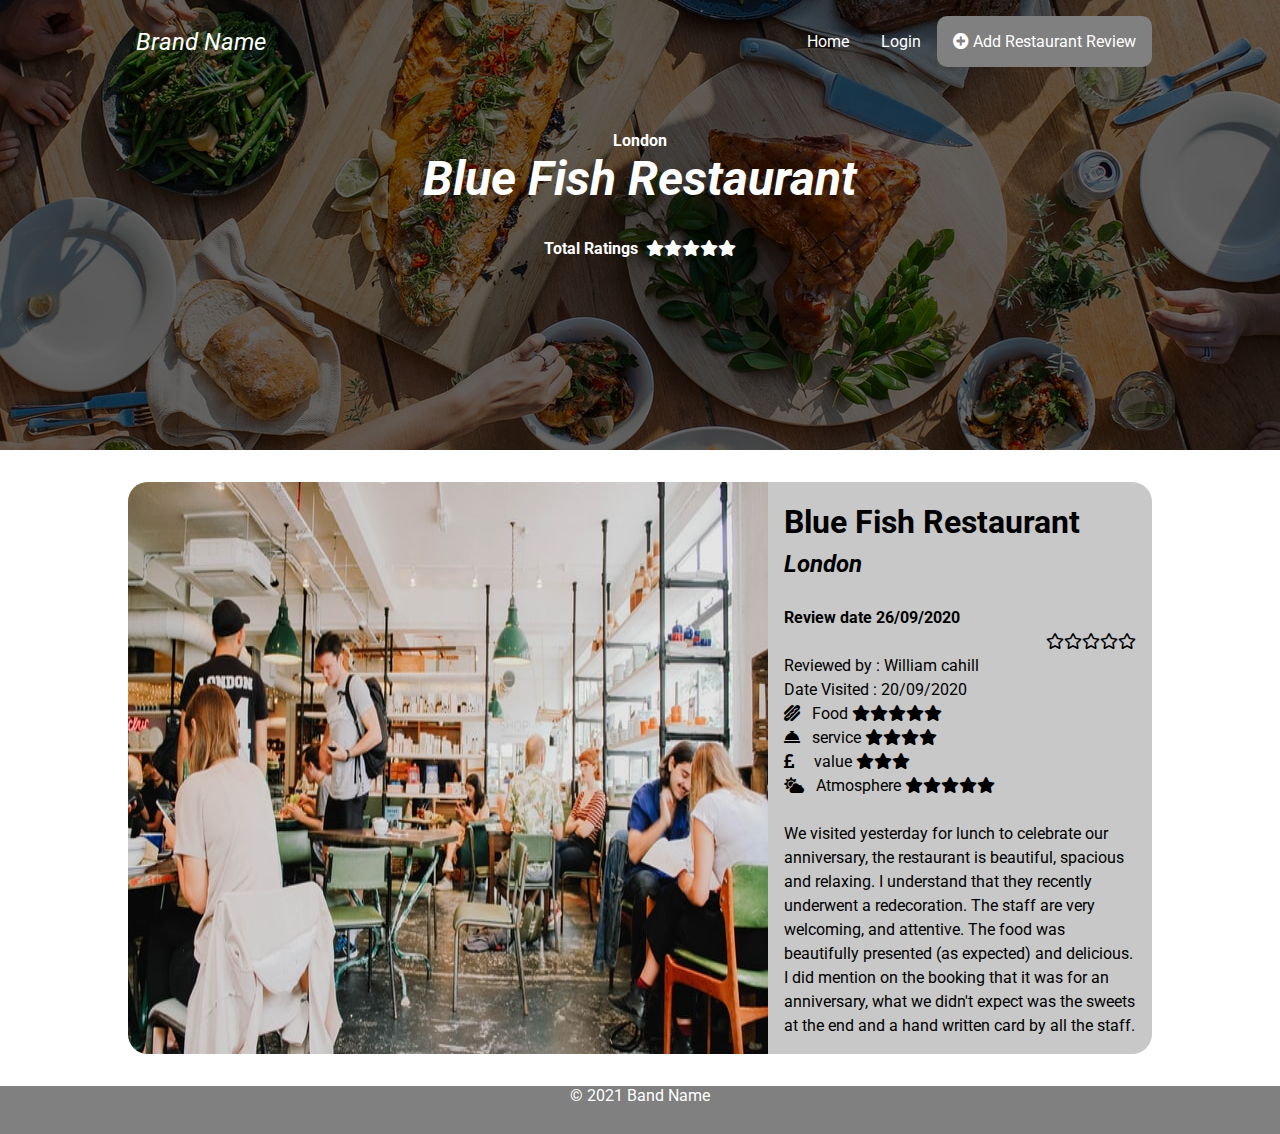
<file: restaurantPage4.html>
<!DOCTYPE html>
<html lang="en">
<head>
    <meta charset="UTF-8">
    <meta http-equiv="X-UA-Compatible" content="IE=edge">
    <meta name="viewport" content="width=device-width, initial-scale=1.0">
    <link rel="stylesheet" href="https://cdnjs.cloudflare.com/ajax/libs/font-awesome/5.15.3/css/all.min.css">
    <link rel="stylesheet" href="css/mainStyle.css">
    <script src="js/script.js" defer></script>
    <title>Review Site</title>
</head>
<body>
    <div class="img-container">
            <nav class="navbar main-container">
                <div class="brand-title">Brand Name</div>
                <a href="#" class="toggle-button">
                    <span class="bar"></span>
                    <span class="bar"></span>
                    <span class="bar"></span>
                </a>
                <div class="navbar-links">
                    <ul>
                        <li><a href="index.html">Home</a></li>
                        <li><a href="login.html">Login</a></li>
                        <li><a href="addNewRestaurant.html" class="btn"><i class="fas fa-plus-circle"></i>      Add Restaurant Review</a></li>
                    </ul>
                </div>
            </nav>
            <div class="search main-container">
                <div class="herotext">
                    <h2>London</h2>
                    <h1 class="large">Blue Fish Restaurant</h1>
                    <h2 class="topSpacing medium bright">Total Ratings &nbsp;<i class="fas fa-star"></i><i class="fas fa-star"></i><i class="fas fa-star"></i><i class="fas fa-star"></i><i class="fas fa-star"></i></h2>
                </div>
            </div>
    </div>
    <div>
        <div class="card-container sub-container">
            <img src="images/restaurant4.jpg" alt="restaurant">
            <div class="card-txt">
                <h1 class="restName"> <a href="restaurantPage4.html"> Blue Fish Restaurant</a></h1>
                <h2 class="slant">London</h2> <br>
                <h4>Review date 26/09/2020</h4>
                <p class="star-rating"><i class="far fa-star"></i><i class="far fa-star"></i><i class="far fa-star"></i><i class="far fa-star"></i><i class="far fa-star"></i></p>
                <p class="reviewedBy">Reviewed by : William cahill</p>
                <p>Date Visited : 20/09/2020</p>
                <div class="ratings">
                <p><i class="fas fa-hotdog"></i> &nbsp; Food <i class="fas fa-star"></i><i class="fas fa-star"></i><i class="fas fa-star"></i><i class="fas fa-star"></i><i class="fas fa-star"></i></p>
                <p><i class="fas fa-concierge-bell"></i> &nbsp; service  <i class="fas fa-star"></i><i class="fas fa-star"></i><i class="fas fa-star"></i><i class="fas fa-star"></i> </p>
                <p><i class="fas fa-pound-sign"></i> &nbsp;  &nbsp; value <i class="fas fa-star"></i><i class="fas fa-star"></i><i class="fas fa-star"></i> 
                </p>
                <p><i class="fas fa-cloud-sun"></i> &nbsp; Atmosphere  <i class="fas fa-star"></i><i class="fas fa-star"></i><i class="fas fa-star"></i><i class="fas fa-star"></i><i class="fas fa-star"></i> </p>
                </div>
                <p class="restReview"> We visited yesterday for lunch to celebrate our anniversary, the restaurant is beautiful, spacious and relaxing. I understand that they recently underwent a redecoration. The staff are very welcoming, and attentive. The food was beautifully presented (as expected) and delicious. I did mention on the booking that it was for an anniversary, what we didn't expect was the sweets at the end and a hand written card by all the staff.  </p>
            </div>
        </div>
    </div>
    
    <div class="footer">
         <p> &copy; 2021 Band Name</p>
    </div>


</body>
</html>
</file>
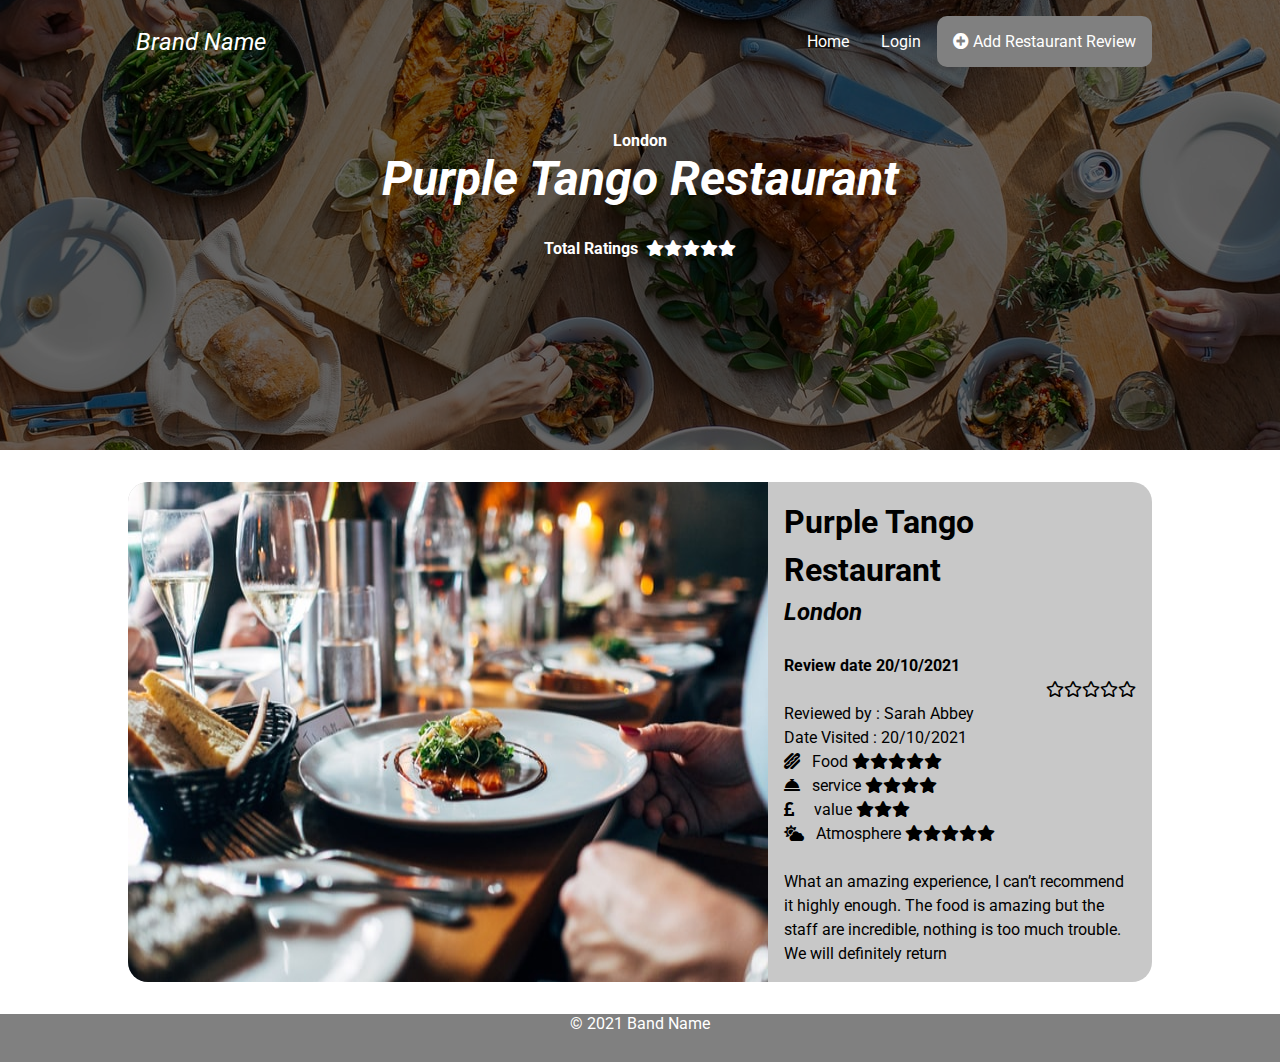
<file: restaurantPage5.html>
<!DOCTYPE html>
<html lang="en">
<head>
    <meta charset="UTF-8">
    <meta http-equiv="X-UA-Compatible" content="IE=edge">
    <meta name="viewport" content="width=device-width, initial-scale=1.0">
    <link rel="stylesheet" href="https://cdnjs.cloudflare.com/ajax/libs/font-awesome/5.15.3/css/all.min.css">
    <link rel="stylesheet" href="css/mainStyle.css">
    <script src="js/script.js" defer></script>
    <title>Review Site</title>
</head>
<body>
    <div class="img-container">
            <nav class="navbar main-container">
                <div class="brand-title">Brand Name</div>
                <a href="#" class="toggle-button">
                    <span class="bar"></span>
                    <span class="bar"></span>
                    <span class="bar"></span>
                </a>
                <div class="navbar-links">
                    <ul>
                        <li><a href="index.html">Home</a></li>
                        <li><a href="login.html">Login</a></li>
                        <li><a href="addNewRestaurant.html" class="btn"><i class="fas fa-plus-circle"></i>      Add Restaurant Review</a></li>
                    </ul>
                </div>
            </nav>
            <div class="search main-container">
                <div class="herotext">
                    <h2>London</h2>
                    <h1 class="large"> Purple Tango Restaurant</h1>
                    <h2 class="topSpacing medium bright">Total Ratings &nbsp;<i class="fas fa-star"></i><i class="fas fa-star"></i><i class="fas fa-star"></i><i class="fas fa-star"></i><i class="fas fa-star"></i></h2>
                </div>
            </div>
    </div>
    <div>
        <div class="card-container sub-container">
            <img src="images/restaurant5.jpg" alt="restaurant">
            <div class="card-txt">
                <h1 class="restName"> <a href="restaurantPage5.html"> Purple Tango Restaurant</a></h1>
                <h2 class="slant">London</h2> <br>
                <h4>Review date 20/10/2021</h4>
                <p class="star-rating"><i class="far fa-star"></i><i class="far fa-star"></i><i class="far fa-star"></i><i class="far fa-star"></i><i class="far fa-star"></i></p>
                <p class="reviewedBy">Reviewed by : Sarah Abbey</p>
                <p>Date Visited : 20/10/2021</p>
                <div class="ratings">
                <p><i class="fas fa-hotdog"></i> &nbsp; Food <i class="fas fa-star"></i><i class="fas fa-star"></i><i class="fas fa-star"></i><i class="fas fa-star"></i><i class="fas fa-star"></i></p>
                <p><i class="fas fa-concierge-bell"></i> &nbsp; service  <i class="fas fa-star"></i><i class="fas fa-star"></i><i class="fas fa-star"></i><i class="fas fa-star"></i> </p>
                <p><i class="fas fa-pound-sign"></i> &nbsp;  &nbsp; value <i class="fas fa-star"></i><i class="fas fa-star"></i><i class="fas fa-star"></i> 
                </p>
                <p><i class="fas fa-cloud-sun"></i> &nbsp; Atmosphere  <i class="fas fa-star"></i><i class="fas fa-star"></i><i class="fas fa-star"></i><i class="fas fa-star"></i><i class="fas fa-star"></i> </p>
                </div>
                <p class="restReview"> What an amazing experience, I can’t recommend it highly enough.
                The food is amazing but the staff are incredible, nothing is too much trouble. We will definitely return </p>
            </div>
        </div>
    </div>
    
    <div class="footer">
         <p> &copy; 2021 Band Name</p>
    </div>


</body>
</html>
</file>
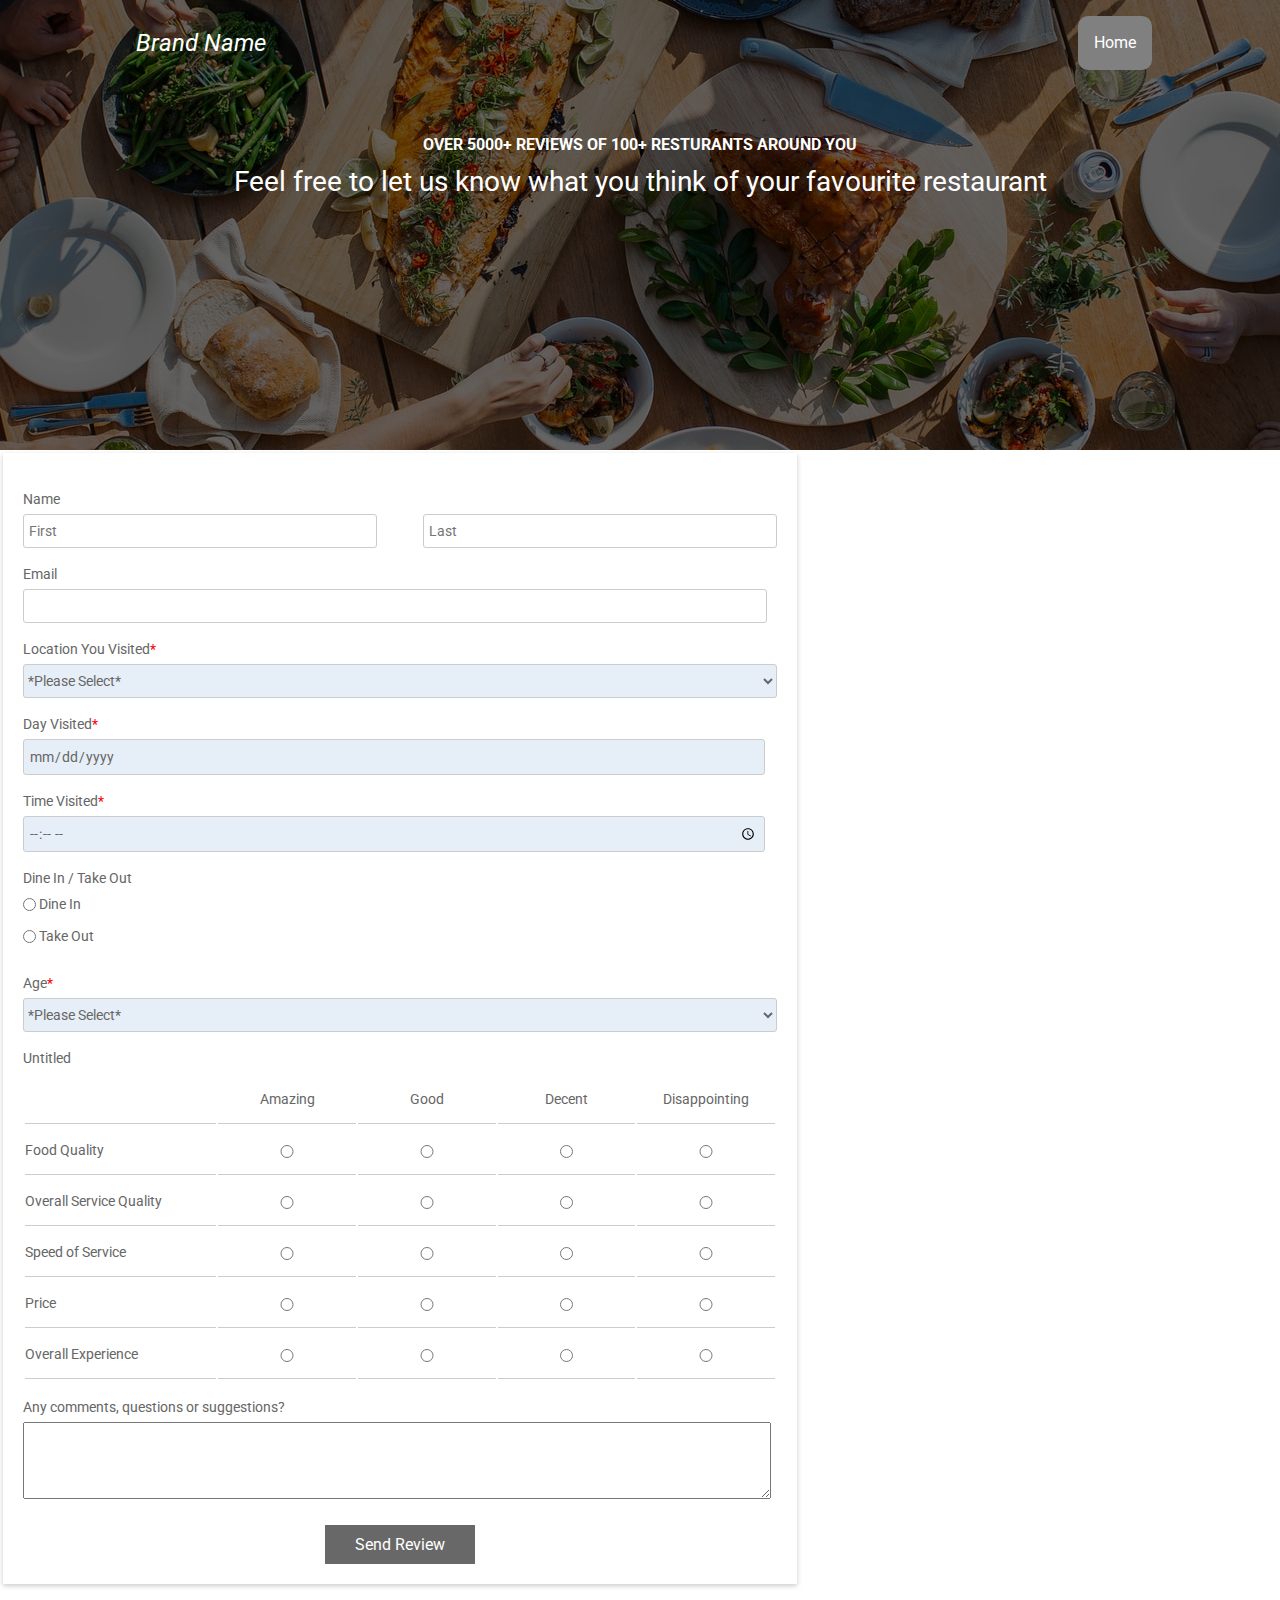
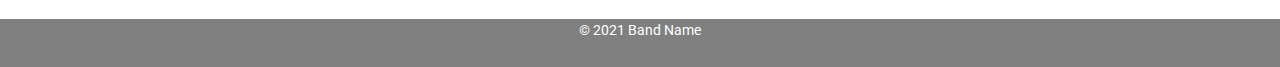
<file: review form.html>
<!DOCTYPE html>
<html>
  <head>
    <title>Review Form</title>
    <link href="https://fonts.googleapis.com/css?family=Roboto:300,400,500,700" rel="stylesheet">
    <link rel="stylesheet" href="https://use.fontawesome.com/releases/v5.5.0/css/all.css" integrity="sha384-B4dIYHKNBt8Bc12p+WXckhzcICo0wtJAoU8YZTY5qE0Id1GSseTk6S+L3BlXeVIU" crossorigin="anonymous">
    <link rel="stylesheet" href="css/mainStyle.css">
    <link rel="stylesheet" href="/css/reviewFormstyle.css">
    <script src="js/script.js" defer></script>

  </head>
  <body>
    <div class="img-container">
      <nav class="navbar main-container">
          <div class="brand-title"><a href="index.html"> Brand Name</a></div>
          <a href="#" class="toggle-button">
              <span class="bar"></span>
              <span class="bar"></span>
              <span class="bar"></span>
          </a>
          <div class="navbar-links">
              <ul>
                  <li><a href="index.html" class="btn"><i class="fas fa-home"></i>      Home</a></li>
              </ul>
          </div>
      </nav>
      <div class="herotext">
        <h2>OVER 5000+ REVIEWS OF 100+ RESTURANTS AROUND YOU</h2>
        <h1>Feel free to let us know what you think of your favourite restaurant</h1>
    </div>
    </div>
  <div class="testbox">
    <form action="/">
    
      <h4>Name</h4>
      <div class="name">
        <input type="text" name="name" placeholder="First" />
        <input type="text" name="name" placeholder="Last" />
      </div>
      <h4>Email</h4>
      <input type="text" name="name" />
      <h4>Location You Visited<span>*</span></h4>
      <select>
        <option class="disabled" value="location" disabled selected>*Please Select*</option>
        <option value="1">Location 1</option>
        <option value="2">Location 2</option>
        <option value="3">Location 3</option>
        <option value="4">Location 4</option>
        <option value="5">Add New Town/City</option>
      </select>
      <h4>Day Visited<span>*</span></h4>
      <div class="day-visited">
        <input type="date" name="dayvisited" required/>
        <i class="fas fa-calendar-alt"></i>
      </div>
      <h4>Time Visited<span>*</span></h4>
  <div class="time-visited">
        <input type="time" name="timevisited" required/>
        <i class="fas fa-clock"></i>
      </div>
      <h4>Dine In / Take Out</h4>
      <div class="question-answer">
        <label><input type="radio" value="none" name="Dine" /> Dine In</label>
        <label><input type="radio" value="none" name="Dine" /> Take Out</label>
      </div>
      <h4>Age<span>*</span></h4>
      <select>
        <option class="disabled" value="location" disabled selected>*Please Select*</option>
        <option value="under 13">Under 13</option>
        <option value="13-17">13-17</option>
        <option value="18-24">18-24</option>
        <option value="25-34">25-34</option>
        <option value="35-44">35-44</option>
        <option value="45-54">45-54</option>
        <option value="55 or older">55 or older</option>
      </select>
      <h4>Untitled</h4>
      <table>
        <tr>
          <th class="first-col"></th>
          <th>Amazing</th>
          <th>Good</th>
          <th>Decent</th>
          <th>Disappointing</th>
        </tr>
        <tr>
          <td class="first-col">Food Quality</td>
          <td><input type="radio" value="none" name="Food" /></td>
          <td><input type="radio" value="none" name="Food" /></td>
          <td><input type="radio" value="none" name="Food" /></td>
          <td><input type="radio" value="none" name="Food" /></td>
        </tr>
        <tr>
          <td class="first-col">Overall Service Quality</td>
          <td><input type="radio" value="none" name="Service" /></td>
          <td><input type="radio" value="none" name="Service" /></td>
          <td><input type="radio" value="none" name="Service" /></td>
          <td><input type="radio" value="none" name="Service" /></td>
        </tr>
        <tr>
          <td class="first-col">Speed of Service</td>
          <td><input type="radio" value="none" name="Speed" /></td>
          <td><input type="radio" value="none" name="Speed" /></td>
          <td><input type="radio" value="none" name="Speed" /></td>
          <td><input type="radio" value="none" name="Speed" /></td>
        </tr>
        <tr>
          <td class="first-col">Price</td>
          <td><input type="radio" value="none" name="Price" /></td>
          <td><input type="radio" value="none" name="Price" /></td>
          <td><input type="radio" value="none" name="Price" /></td>
          <td><input type="radio" value="none" name="Price" /></td>
        </tr>
        <tr>
          <td class="first-col">Overall Experience</td>
          <td><input type="radio" value="none" name="Experience" /></td>
          <td><input type="radio" value="none" name="Experience" /></td>
          <td><input type="radio" value="none" name="Experience" /></td>
          <td><input type="radio" value="none" name="Experience" /></td>
        </tr>
      </table>
      <h4>Any comments, questions or suggestions?</h4>
      <textarea rows="5"></textarea>
      <div class="btn-block">
        <button type="submit" href="/">Send Review</button>
      </div>
    </form>
  </div>
  <div class="footer">
    <p> &copy; 2021 Band Name</p>
  </div>

    
  </body>
</html>
</file>
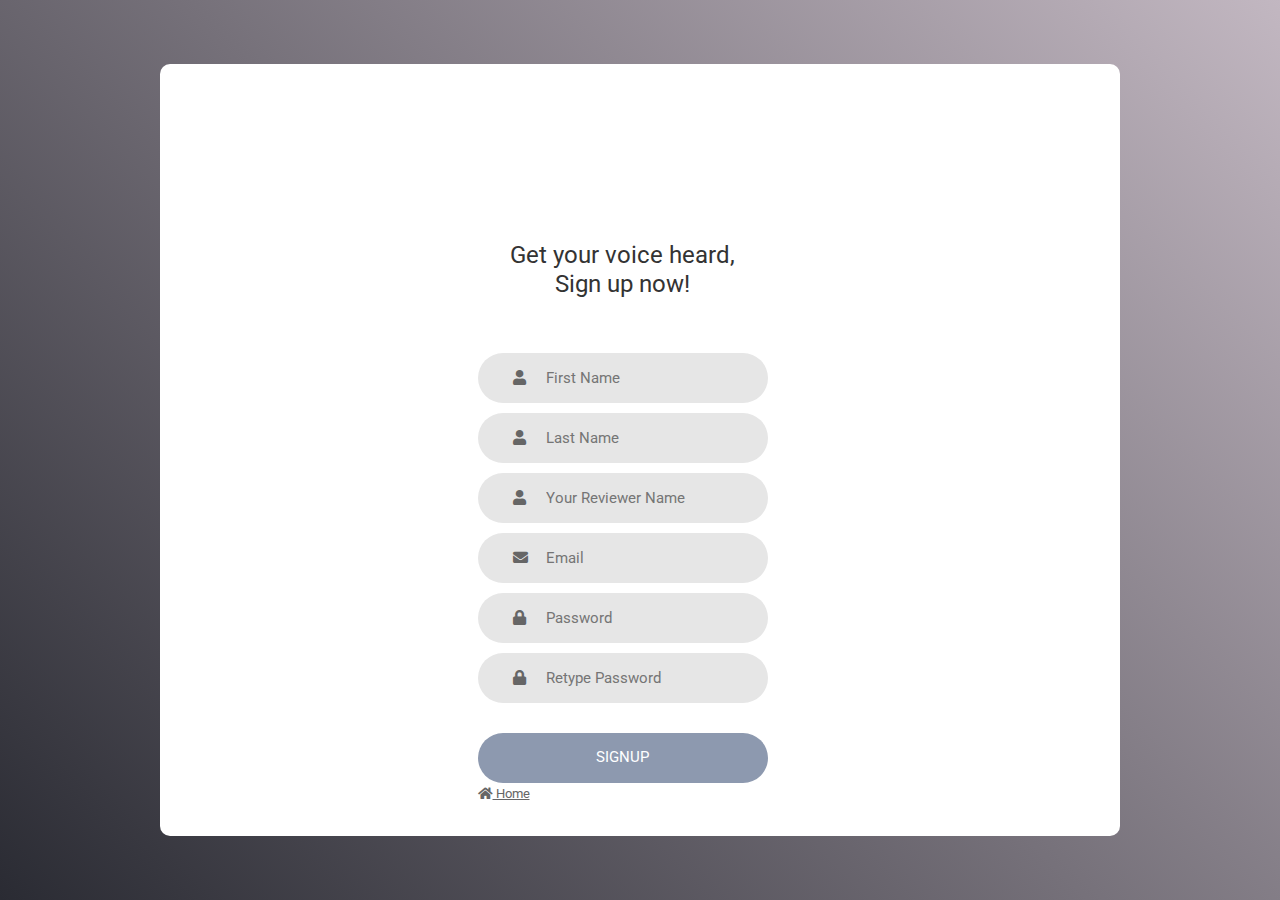
<file: signUp.html>
<!DOCTYPE html>
<html lang="en">
<head>
	<title>Sign Up</title>
	<meta charset="UTF-8">
	<meta name="viewport" content="width=device-width, initial-scale=1">
	<link rel="stylesheet" href="https://cdnjs.cloudflare.com/ajax/libs/font-awesome/5.15.3/css/all.min.css">
	<link rel="stylesheet" type="text/css" href="/css/loginForm.css">


</head>
<body>
	
	<div class="limiter">
		<div class="container-login100">
			<div class="wrap-login100">

				<form class="login100-form validate-form">
					<span class="login100-form-title">
						Get your voice heard, <br>
						Sign up now!
					</span>

					<div class="wrap-input100 validate-input">
						<input class="input100" type="text" name="firstName" placeholder="First Name">
						<span class="focus-input100"></span>
						<span class="symbol-input100">
							<i class="fa fa-user" aria-hidden="true"></i>
						</span>
					</div>

					<div class="wrap-input100 validate-input">
						<input class="input100" type="text" name="lastName" placeholder="Last Name">
						<span class="focus-input100"></span>
						<span class="symbol-input100">
							<i class="fa fa-user" aria-hidden="true"></i>
						</span>
					</div>

					<div class="wrap-input100 validate-input">
						<input class="input100" type="text" name="nameHandle" placeholder="Your Reviewer Name">
						<span class="focus-input100"></span>
						<span class="symbol-input100">
							<i class="fa fa-user" aria-hidden="true"></i>
						</span>
					</div>

					<div class="wrap-input100 validate-input" data-validate = "Valid email is required: ex@abc.xyz">
						<input class="input100" type="text" name="email" placeholder="Email">
						<span class="focus-input100"></span>
						<span class="symbol-input100">
							<i class="fa fa-envelope" aria-hidden="true"></i>
						</span>
					</div>

					<div class="wrap-input100 validate-input" data-validate = "Password is required">
						<input class="input100" type="password" name="pass" placeholder="Password">
						<span class="focus-input100"></span>
						<span class="symbol-input100">
							<i class="fa fa-lock" aria-hidden="true"></i>
						</span>
					</div>

					<div class="wrap-input100 validate-input" data-validate = "Password is required">
						<input class="input100" type="password" name="pass" placeholder="Retype Password">
						<span class="focus-input100"></span>
						<span class="symbol-input100">
							<i class="fa fa-lock" aria-hidden="true"></i>
						</span>
					</div>
					
					<div class="container-login100-form-btn">
						<button class="login100-form-btn">
							Signup
						</button>
					</div>

					<div class="text-center p-t-12">
						<a class="txt2" href="index.html">
							<i class="fas fa-home"></i>
							Home
						</a>
					</div>

					<div class="text-center p-t-136">
					</div>
				</form>
			</div>
		</div>
	</div>

</body>
</html>
</file>
<file: css/mainStyle.css>
@import url('https://fonts.googleapis.com/css2?family=Roboto&display=swap');

* {
    margin: 0;
    padding: 0;
    box-sizing: border-box;
    font-family: 'Roboto', sans-serif;
}

a {
    text-decoration: none;
    color: inherit;
}

a:hover {
    text-decoration: underline;
    color: white;
}

.img-container {
    background: rgba(0, 0, 0, 0.6) url(/images/lunchtable.jpg);
    background-position: center;
    background-blend-mode: darken;
    height: 50vh;
}

.navbar {
    display: flex;
    justify-content: space-between;
    align-items: center;
    color: white;
    position: relative;
    top: 1rem;
    
}

.brand-title {
    font-size: 1.5rem;
    margin: .5rem;
    color:white;
    font-style: italic;
    
}

.navbar .brand-title a {
    text-decoration: none;
    color: white;
}

.navbar-links ul {
    display: flex;
}

.navbar-links li {
    list-style: none;
}

.navbar-links li a {
    text-decoration: none;
    color: white;
    padding: 1rem;
    display: block;
}

.navbar-links li a:hover {
    color: #888888;
}

.btn {
    background-color: grey;
    padding : 0 1rem;
    border-radius: 10px;
    font-size: 1rem;
    color: white;
    transition: .7s;
}


.sbtn {
    background-color: grey;
    padding: 1rem 2rem;
    border-radius: 10px;
}

.form-inline a {
    text-decoration: none;
    color: white;

}

.sbtn:hover {
    background-color:#888888;
}


.btn:hover {
    background-color: white;
    color: grey;
}

.herotext h2, .herotext h1 {
    color: white;
}

.herotext h2 {
    font-size: 1rem;
}

.toggle-button {
    position: absolute;
    top: .75rem;
    right: 1rem;
    display: none;
    flex-direction: column;
    justify-content: space-between;
    width: 30px;
    height: 21px;
}

.toggle-button .bar {
    height : 3px;
    width : 100%;
    background-color: white;
    border-radius: 10px;
}

.herotext {
    display: flex;
    flex-direction: column;
    align-items:center;
    margin-top: 5rem;
}

.from-wrapper {
    padding: 2rem;
    background-color: white;
    border-radius: 20px;
}

form {
    margin-top: 8rem;
    padding: 1rem;
    background-color: white;
}

.form-inline {
    display: flex;
    flex-wrap:wrap;
    justify-content: center;
    align-items: center; 
}

.form-inline .inlinestyle {
    vertical-align: middle;
    margin: 5px 10px 5px 0;
    padding: 10px;
    background-color: #fff;
    border: 1px solid #ddd;
    width: 20%;
    border-top-style: hidden;
    border-right-style: hidden;
    border-left-style: hidden;
    border-bottom-style: groove;  
}

input:focus, select:focus {
    outline: none;
}


.from-wrapper {
    padding: 2rem;
    background-color: white;
    border-radius: 20px;
}

.large {
    font-size: 3rem;
    font-style: italic;
}

.medium {
    font-size: 1.5rem;
}

.topSpacing {
    margin-top: 2rem;
}

.bright{
    color: lightcyan;
}

.slant{
    font-style: italic;
}

/* horizontal card */

.card-heading {
    margin-top: 2rem;
    display: flex;
    flex-direction: column;
    align-items: center;
    font-style: italic;
}

.card-heading h2 {
    font-size: 2rem;
    margin-top: .5rem;
}

.card-heading h3 {
    font-size: 1rem;
}

.card-container {
    margin-top: 2rem;
    background-color:#c8c8c8;
    display: flex;
}

.card-txt {
    padding: 1rem;
    line-height: 1.5;
    display: flex;
    flex-direction: column;
}

.star-rating {
    align-self: flex-end;
}

.reviewedby {
    align-self : flex-start;
}

.restReview {
    margin-top: 1.5rem;
}

body #testbox {
    max-width: 800px;
}




@media (min-width: 1200px) {
    .main-container, .sub-container  {
        width: 80%;
        margin: 0 auto;
        border-radius: 20px;
    }

    .card-container img{
        border-top-left-radius: 20px;
        border-bottom-left-radius: 20px;
        
    }

    .sub-container {
        margin-top: 2rem;
    }

    #testbox {
        max-width: 600px;
        margin: 0 auto;
    }


}

@media (min-width: 600px) and (max-width: 1200px) {
    .navbar {
        width: 98%;
        margin-right: 10px;
    }

    .img-container {
        height:80vh;
    }

    .card-container {
        flex-direction: column;
        width: 80vw;
        margin: 20px auto;
        border-radius: 20px;
    }

    .card-container img {
        border-top-left-radius: 20px;
        border-top-right-radius: 20px;
    }

    #testbox {
        margin: 0 auto;
    }
}

@media (max-width: 600px) {
    * {
        margin: 0;
        padding: 0;
    }
    
    .toggle-button {
        display: flex;
    }
    
    .navbar-links {
        display: none;
        width: 100%;
    }

    .navbar {
        flex-direction : column;
        align-items: flex-start;
    }

    .navbar-links ul {
        flex-direction: column;
        width: 100%;
    }

    .navbar-links ul a:hover {
        color: #e8e8e8;
        background-color: #696969;
    }

    .navbar-links li {
        text-align: center;
    }

    .navbar-links li a {
        padding: .5rem 1rem;
    }

    .navbar-links.active{
        display: flex;
    }

    .card-container {
        flex-direction: column;
    }

    .card-heading {
        margin-top: 200px;
    }

    .herotext {
        text-align: center;
        font-size: small;
    }

    .herotext h2 {
        margin-bottom: 20px;
    }

    
   
}

.footer {
    margin-top: 2rem;
    position: relative;
    left: 0;
    bottom: 0;
    width: 100%;
    height: 3rem;
    background-color: gray;
    color: white;
    text-align: center;
 }
</file>
<file: css/reviewFormstyle.css>
html, body {
      min-height: 100%;
      }
      body, div, form, input, select { 
      padding: 0;
      margin: 0;
      outline: none;
      font-family: Roboto, Arial, sans-serif;
      font-size: 14px;
      color: #666;
      line-height: 22px;
      
      }
      h1, h4 {
 margin: 15px 0 4px;
      font-weight: 400;
      }
      span {
      color: red;
      }
      .testbox {
      display: flex;
      justify-content: center;
      align-items: center;
      height: inherit;
      padding: 3px;
      max-width: 800px;
      }
      form {
      width: 100%;
      padding: 20px;
      background: #fff;
      box-shadow: 0 2px 5px #ccc; 
      }
      input {
      width: calc(100% - 10px);
      padding: 5px;
      border: 1px solid #ccc;
      border-radius: 3px;
      vertical-align: middle;
      }
      input:hover, textarea:hover, select:hover {
      outline: none;
      border: 1px solid #095484;
      }
      .name input {
      margin-bottom: 10px;
      }
      select {
      padding: 7px 0;
      border-radius: 3px;
      border: 1px solid #ccc;
      background: #e6eef7;
      }
      option {
      background: #fff;
      }
      select, table {
      width: 100%;
      }
      .day-visited, .time-visited {
      position: relative;
      }
      .day-visited input, .time-visited input {
      width: calc(100% - 12px);
      background: #e6eef7;
      }
      input[type="date"]::-webkit-inner-spin-button {
      display: none;
 }
      input[type="time"]::-webkit-inner-spin-button {
      margin: 2px 22px 0 0;
      }
      .day-visited i, .time-visited i, input[type="date"]::-webkit-calendar-picker-indicator {
      position: absolute;
      top: 8px;
      font-size: 20px;
      }
      .day-visited i, .time-visited i {
      right: 5px;
      z-index: 1;
      color: #a9a9a9;
      }
      [type="date"]::-webkit-calendar-picker-indicator {
      right: 0;
      z-index: 2;
      opacity: 0;
      }
      .question-answer label {
      display: block;
      padding: 0 20px 10px 0;
      }
      .question-answer input {
      width: auto;
      margin-top: -2px;
      }
      th, td {
      width: 18%;
      padding: 15px 0;
      border-bottom: 1px solid #ccc;
      text-align: center;
      vertical-align: unset;
      line-height: 18px;
      font-weight: 400;
      word-break: break-all;
      }
      .first-col {
      width: 25%;
      text-align: left;
      }
      textarea {
      width: calc(100% - 6px);
      }
      .btn-block {
      margin-top: 20px;
      text-align: center;
      }
      button {
      width: 150px;
      padding: 10px;
      border: none;
     background-color: #686868;
      font-size: 16px;
      color: #fff;
      cursor: pointer;
      }
      button:hover {
      background-color: #c8c8c8;
      color: #686868;
      }
      @media (min-width: 568px) {
      .name {
      display: flex;
      justify-content: space-between;
      }
      .name input {
      width: 47%;
      margin-bottom: 0;
      }
      th, td {
      word-break: keep-all;
      }
      }
</file>
<file: css/loginForm.css>
/*//////////////////////////////////////////////////////////////////
[ FONT ]*/

@import url('https://fonts.googleapis.com/css2?family=Roboto&display=swap');

/*//////////////////////////////////////////////////////////////////
[ RESTYLE TAG ]*/

* {
	margin: 0px; 
	padding: 0px; 
	box-sizing: border-box;
}

body, html {
	height: 100%;
	font-family: 'Roboto', sans-serif;
}

/*---------------------------------------------*/
a {
	font-family: 'Roboto', sans-serif;
	font-size: 14px;
	line-height: 1.7;
	color: #666666;
	margin: 0px;
	transition: all 0.4s;
}

a:focus {
	outline: none !important;
}

a:hover {
	text-decoration: none;
  /* color: #57b846; */
  color: #686868;
}

/*---------------------------------------------*/
h1,h2,h3,h4,h5,h6 {
	margin: 0px;
}

p {
	font-family: 'Roboto', sans-serif;
	font-size: 14px;
	line-height: 1.7;
	color: #666666;
	margin: 0px;
}

ul, li {
	margin: 0px;
	list-style-type: none;
}


/*---------------------------------------------*/
input {
	outline: none;
	border: none;
}

textarea {
  outline: none;
  border: none;
}

textarea:focus, input:focus {
  border-color: transparent !important;
}



/*---------------------------------------------*/
button {
	outline: none !important;
	border: none;
	background: transparent;
}

button:hover {
	cursor: pointer;
}

iframe {
	border: none !important;
}


/*//////////////////////////////////////////////////////////////////
[ Utility ]*/
.txt1 {
  font-family: 'Roboto', sans-serif;
  font-size: 13px;
  line-height: 1.5;
  color: #999999;
}

.txt2 {
  font-family: 'Roboto', sans-serif;
  font-size: 13px;
  line-height: 1.5;
  color: #666666;

}


/*//////////////////////////////////////////////////////////////////
[ login ]*/

.limiter {
  width: 100%;
  margin: 0 auto;
}

.container-login100 {
  width: 100%;  
  min-height: 100vh;
  display: flex;
  flex-wrap: wrap;
  justify-content: center;
  align-items: center;
  padding: 15px;
  background: #9053c7;
  
  background: linear-gradient(-135deg,  #c2b7c1, #2a2b33);
}

.wrap-login100 {
  width: 960px;
  background: #fff;
  border-radius: 10px;
  overflow: hidden;

 
  display: flex;
  flex-wrap: wrap;
  justify-content: center;
  align-items: center;
  padding: 177px 130px 33px 95px;
}

/*------------------------------------------------------------------
[  ]*/
.login100-pic {
  width: 316px;
}

.login100-pic img {
  max-width: 100%;
}


/*------------------------------------------------------------------
[  ]*/
.login100-form {
  width: 290px;
}

.login100-form-title {
  font-family: 'Roboto', sans-serif;
  font-size: 24px;
  color: #333333;
  line-height: 1.2;
  text-align: center;

  width: 100%;
  display: block;
  padding-bottom: 54px;
}


/*---------------------------------------------*/
.wrap-input100 {
  position: relative;
  width: 100%;
  z-index: 1;
  margin-bottom: 10px;
}

.input100 {
  font-family: 'Roboto', sans-serif;
  font-size: 15px;
  line-height: 1.5;
  color: #666666;

  display: block;
  width: 100%;
  background: #e6e6e6;
  height: 50px;
  border-radius: 25px;
  padding: 0 30px 0 68px;
}


/*------------------------------------------------------------------
[ Focus ]*/
.focus-input100 {
  display: block;
  position: absolute;
  border-radius: 25px;
  bottom: 0;
  left: 0;
  z-index: -1;
  width: 100%;
  height: 100%;
  box-shadow: 0px 0px 0px 0px;
  /* color: rgba(87,184,70, 0.8); */
  color: rgba(128,128,128, 0.8);
}

.input100:focus + .focus-input100 {
  
  animation: anim-shadow 0.5s ease-in-out forwards;
}



@keyframes anim-shadow {
  to {
    box-shadow: 0px 0px 70px 25px;
    opacity: 0;
  }
}

.symbol-input100 {
  font-size: 15px;
  display: flex;
  align-items: center;
  position: absolute;
  border-radius: 25px;
  bottom: 0;
  left: 0;
  width: 100%;
  height: 100%;
  padding-left: 35px;
  pointer-events: none;
  color: #666666;

  
  transition: all 0.4s;
}

.input100:focus + .focus-input100 + .symbol-input100 {
  color: #686868;
  padding-left: 28px;
}

/*------------------------------------------------------------------
[ Button ]*/
.container-login100-form-btn {
  width: 100%;

  display: flex;
  flex-wrap: wrap;
  justify-content: center;
  padding-top: 20px;
}

.login100-form-btn {
  font-family: 'Roboto', sans-serif;
  font-size: 15px;
  line-height: 1.5;
  color: #fff;
  text-transform: uppercase;

  width: 100%;
  height: 50px;
  border-radius: 25px;
  background: #8d99af;
  
  display: flex;
  justify-content: center;
  align-items: center;
  padding: 0 25px;
  transition: all 0.4s;
}

.login100-form-btn:hover {
  background: #333333;
}



/*------------------------------------------------------------------
[ Responsive ]*/



@media (max-width: 992px) {
  .wrap-login100 {
    padding: 177px 90px 33px 85px;
  }

  .login100-pic {
    width: 35%;
  }

  .login100-form {
    width: 50%;
  }
}

@media (max-width: 768px) {
  .wrap-login100 {
    padding: 100px 80px 33px 80px;
  }

  .login100-pic {
    display: none;
  }

  .login100-form {
    width: 100%;
  }
}

@media (max-width: 576px) {
  .wrap-login100 {
    padding: 100px 15px 33px 15px;
  }
}


/*------------------------------------------------------------------
[ Alert validate ]*/

.validate-input {
  position: relative;
}

.alert-validate::before {
  content: attr(data-validate);
  position: absolute;
  max-width: 70%;
  background-color: white;
  border: 1px solid #c80000;
  border-radius: 13px;
  padding: 4px 25px 4px 10px;
  top: 50%;
  
  transform: translateY(-50%);
  right: 8px;
  pointer-events: none;

  font-family: 'Roboto', sans-serif;
  color: #c80000;
  font-size: 13px;
  line-height: 1.4;
  text-align: left;

  visibility: hidden;
  opacity: 0;

  transition: opacity 0.4s;
}

.alert-validate::after {
  content: "\f06a";
  font-family: FontAwesome;
  display: block;
  position: absolute;
  color: #c80000;
  font-size: 15px;
  top: 50%;
  
  transform: translateY(-50%);
  right: 13px;
}

.alert-validate:hover:before {
  visibility: visible;
  opacity: 1;
}

@media (max-width: 992px) {
  .alert-validate::before {
    visibility: visible;
    opacity: 1;
  }
}
</file>
